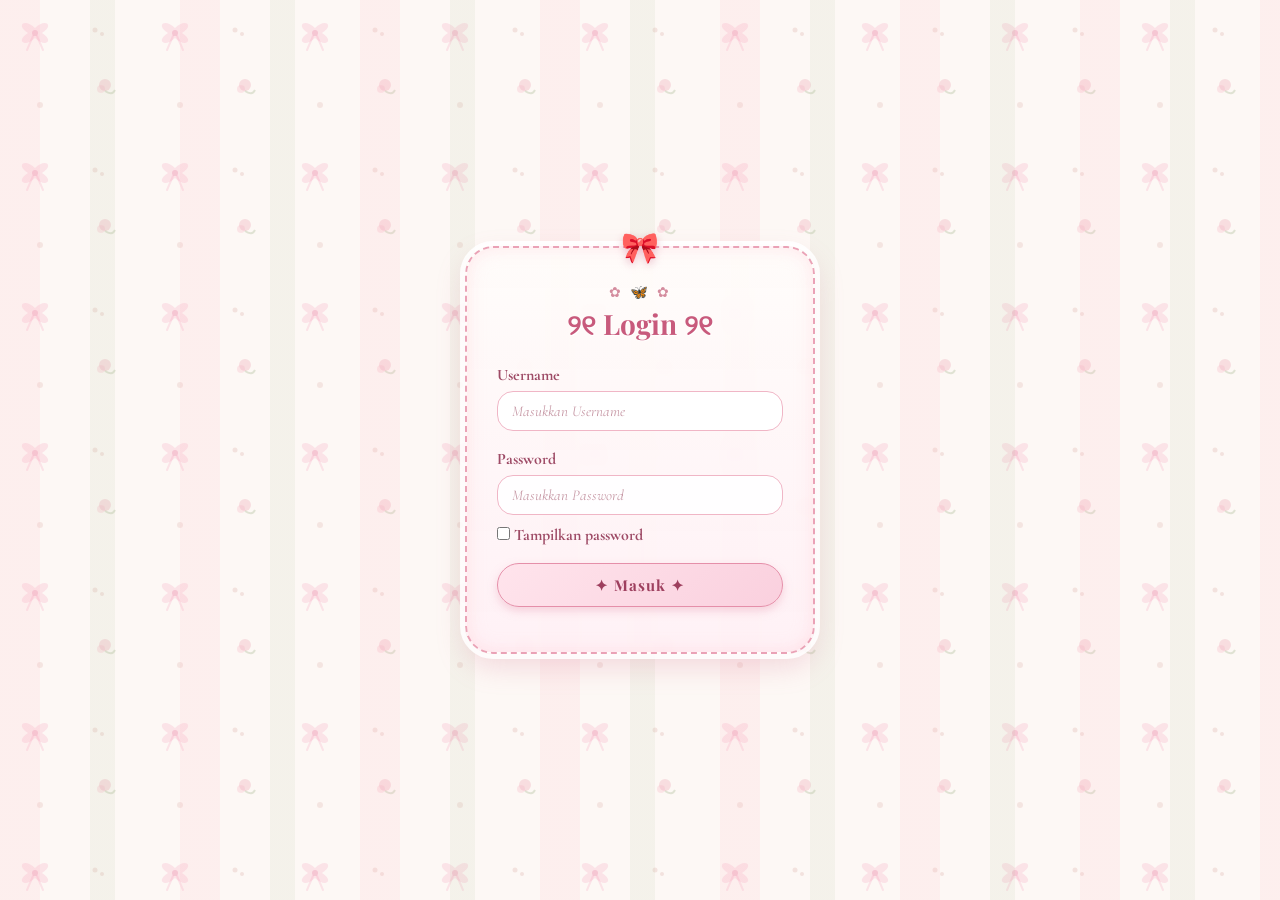
<file: ai eni.html>
<!DOCTYPE html>
<html lang="id">
<head>
  <meta charset="UTF-8">
  <meta name="viewport" content="width=device-width, initial-scale=1.0">
  <title>୨୧ Coquette Login & Dasbor ୨୧</title>
  <link href="https://fonts.googleapis.com/css2?family=Cormorant+Garamond:ital,wght@0,600;0,700;1,600&family=Playfair+Display:ital,wght@0,500;0,700;1,500&display=swap" rel="stylesheet">
  <style>
    * {
      box-sizing: border-box;
      font-family: 'Cormorant Garamond', 'Georgia', serif;
    }

    body {
      margin: 0;
      min-height: 100vh;
      display: flex;
      justify-content: center;
      align-items: center;
      color: #7A4958;
      /* Latar belakang krem hangat & motif pita transparan + renda + bunga mawar mini */
      background-color: #FDF8F5;
      background-image: 
        repeating-linear-gradient(
          90deg,
          rgba(255, 182, 193, 0.14) 0px,
          rgba(255, 182, 193, 0.14) 40px,
          transparent 40px,
          transparent 90px,
          rgba(181, 196, 159, 0.12) 90px,
          rgba(181, 196, 159, 0.12) 115px,
          transparent 115px,
          transparent 180px
        ),
        url("data:image/svg+xml,%3Csvg width='140' height='140' viewBox='0 0 140 140' xmlns='http://www.w3.org/2000/svg'%3E%3Cg fill='none' fill-rule='evenodd'%3E%3Cpath d='M35 28 C25 18, 15 25, 28 33 C15 41, 25 48, 35 38 C45 48, 55 41, 42 33 C55 25, 45 18, 35 28 Z' fill='%23F497B6' fill-opacity='0.22'/%3E%3Cpath d='M33 36 L27 50 M37 36 L43 50' stroke='%23F497B6' stroke-width='2' stroke-linecap='round' stroke-opacity='0.22'/%3E%3Ccircle cx='35' cy='33' r='3' fill='%23E57A9E' fill-opacity='0.28'/%3E%3Ccircle cx='105' cy='85' r='6' fill='%23E88D9E' fill-opacity='0.25'/%3E%3Ccircle cx='101' cy='89' r='4' fill='%23F5B7C5' fill-opacity='0.3'/%3E%3Cpath d='M105 91 Q112 96 115 90' stroke='%239CB086' stroke-width='2' stroke-opacity='0.3'/%3E%3Ccircle cx='95' cy='30' r='2.5' fill='%23E6C7C2' fill-opacity='0.45'/%3E%3Ccircle cx='102' cy='34' r='2' fill='%23E6C7C2' fill-opacity='0.45'/%3E%3Ccircle cx='40' cy='105' r='3' fill='%23E6C7C2' fill-opacity='0.4'/%3E%3C/g%3E%3C/svg%3E");
      background-attachment: fixed;
    }

    /* Animasi goyang manis */
    @keyframes coquetteWiggle {
      0%   { transform: rotate(0deg) scale(1); }
      25%  { transform: rotate(-1.5deg) scale(1.015); }
      50%  { transform: rotate(1.5deg) scale(1.015); }
      75%  { transform: rotate(-1deg) scale(1.015); }
      100% { transform: rotate(0deg) scale(1.015); }
    }

    /* --- STYLE LOGIN COQUETTE --- */
    .login-box {
      position: relative;
      background: linear-gradient(180deg, rgba(255, 252, 250, 0.95) 0%, rgba(255, 240, 245, 0.93) 100%);
      backdrop-filter: blur(4px);
      padding: 36px 30px 30px;
      border-radius: 28px;
      border: 2px dashed #EAA2B6;
      outline: 5px solid rgba(255, 255, 255, 0.85);
      box-shadow: 
        0 12px 28px rgba(216, 130, 155, 0.28),
        inset 0 0 18px rgba(255, 192, 203, 0.35);
      width: 90%;
      max-width: 350px;
      transition: all 0.3s ease;
    }

    /* Pita dekoratif di atas kotak login */
    .login-box::before {
      content: "🎀";
      position: absolute;
      top: -18px;
      left: 50%;
      transform: translateX(-50%);
      font-size: 1.9rem;
      filter: drop-shadow(0 3px 4px rgba(200, 90, 124, 0.35));
    }

    /* Efek kotak login bergoyang saat kursor diarahkan ke tombol Masuk */
    .login-box:has(.btn-login:hover) {
      animation: coquetteWiggle 0.55s ease-in-out infinite;
      border-color: #D86C8C;
    }

    .ornament-top {
      text-align: center;
      font-size: 0.9rem;
      color: #D48C9E;
      letter-spacing: 3px;
      margin-bottom: 4px;
    }

    .login-box h2 {
      font-family: 'Playfair Display', serif;
      margin-top: 0;
      margin-bottom: 22px;
      text-align: center;
      color: #C85A7C;
      font-size: 1.75em;
      text-shadow: 1px 1px 0px #FFF;
    }

    .form-group {
      margin-bottom: 18px;
    }

    .form-group label {
      display: block;
      margin-bottom: 6px;
      font-size: 16px;
      font-weight: 700;
      color: #9E4B66;
    }

    .form-group input[type="text"],
    .form-group input[type="password"] {
      width: 100%;
      padding: 10px 14px;
      background-color: rgba(255, 255, 255, 0.9);
      border: 1.5px solid #F0B6C6;
      border-radius: 16px;
      font-size: 15px;
      color: #7A4958;
      outline: none;
      transition: border-color 0.25s, box-shadow 0.25s;
    }

    .form-group input[type="text"]:focus,
    .form-group input[type="password"]:focus {
      border-color: #D86C8C;
      box-shadow: 0 0 8px rgba(234, 162, 182, 0.5);
    }

    .form-group input::placeholder {
      color: #C799A6;
      font-style: italic;
    }

    .show-pass {
      display: flex;
      align-items: center;
      gap: 6px;
      margin-top: 10px;
      font-size: 14px;
      color: #9E5E72;
      cursor: pointer;
    }

    .show-pass input {
      accent-color: #D86C8C;
      width: auto;
      margin: 0;
      cursor: pointer;
    }

    .btn-login {
      width: 100%;
      padding: 11px;
      font-family: 'Playfair Display', serif;
      background: linear-gradient(135deg, #FFE4EC 0%, #FAD0DE 100%);
      color: #9E3F5E;
      border: 1.5px solid #E58FA9;
      border-radius: 50px;
      font-size: 15px;
      font-weight: 700;
      letter-spacing: 1px;
      box-shadow: 0 4px 10px rgba(229, 143, 169, 0.35);
      cursor: pointer;
      transition: all 0.25s ease;
    }

    .btn-login:hover {
      background: linear-gradient(135deg, #F6A5C0 0%, #E882A3 100%);
      color: #FFFFFF;
      border-color: #D46387;
      box-shadow: 0 6px 14px rgba(212, 99, 135, 0.45);
    }

    #pesan {
      margin-top: 14px;
      text-align: center;
      font-size: 15px;
      font-weight: bold;
    }

    /* --- STYLE DASBOR COQUETTE --- */
    .dashboard-container {
      display: none; /* Disembunyikan sebelum login */
      width: 100%;
      min-height: 100vh;
      flex-direction: column;
    }

    .navbar {
      background: linear-gradient(90deg, rgba(255, 240, 245, 0.95) 0%, rgba(253, 226, 235, 0.95) 100%);
      backdrop-filter: blur(5px);
      border-bottom: 2px dashed #EAA2B6;
      box-shadow: 0 4px 15px rgba(216, 130, 155, 0.2);
      padding: 16px 28px;
      display: flex;
      justify-content: space-between;
      align-items: center;
    }

    .navbar h3 {
      font-family: 'Playfair Display', serif;
      margin: 0;
      font-size: 20px;
      color: #C85A7C;
      letter-spacing: 1px;
    }

    .btn-logout {
      font-family: 'Playfair Display', serif;
      background: linear-gradient(135deg, #FAD0DE 0%, #F4A8C0 100%);
      color: #8C324E;
      border: 1.5px solid #E07A9B;
      padding: 8px 18px;
      border-radius: 50px;
      cursor: pointer;
      font-size: 14px;
      font-weight: 600;
      box-shadow: 0 3px 8px rgba(216, 108, 140, 0.25);
      transition: all 0.25s ease;
    }

    .btn-logout:hover {
      background: linear-gradient(135deg, #E882A3 0%, #D86C8C 100%);
      color: #fff;
      transform: scale(1.04);
    }

    .dashboard-content {
      padding: 32px 24px;
      max-width: 920px;
      width: 100%;
      margin: 0 auto;
    }

    .welcome-card {
      position: relative;
      background: linear-gradient(180deg, rgba(255, 252, 250, 0.95) 0%, rgba(255, 240, 245, 0.92) 100%);
      padding: 26px 24px;
      border-radius: 24px;
      border: 2px dashed #EAA2B6;
      outline: 4px solid rgba(255, 255, 255, 0.85);
      box-shadow: 0 8px 20px rgba(216, 130, 155, 0.22);
      margin-bottom: 28px;
      text-align: center;
    }

    .welcome-card h2 {
      font-family: 'Playfair Display', serif;
      margin: 0 0 8px 0;
      color: #C85A7C;
      font-size: 1.7em;
    }

    .welcome-card p {
      margin: 0;
      font-size: 1.1em;
      color: #875866;
    }

    .stats-grid {
      display: grid;
      grid-template-columns: repeat(auto-fit, minmax(220px, 1fr));
      gap: 22px;
    }

    .stat-card {
      position: relative;
      background: linear-gradient(180deg, rgba(255, 252, 250, 0.95) 0%, rgba(255, 242, 246, 0.92) 100%);
      padding: 24px 20px;
      border-radius: 22px;
      border: 2px dashed #EAA2B6;
      outline: 4px solid rgba(255, 255, 255, 0.85);
      box-shadow: 0 8px 18px rgba(216, 130, 155, 0.2);
      text-align: center;
      transition: transform 0.3s ease;
    }

    .stat-card:hover {
      animation: coquetteWiggle 0.55s ease-in-out;
    }

    .stat-card::before {
      content: "୨୧";
      display: block;
      color: #E08BA5;
      font-size: 1.1em;
      margin-bottom: 6px;
    }

    .stat-card h4 {
      font-family: 'Playfair Display', serif;
      margin: 0 0 8px 0;
      color: #9E5E72;
      font-size: 15px;
      letter-spacing: 0.5px;
    }

    .stat-card p {
      font-family: 'Playfair Display', serif;
      margin: 0;
      font-size: 24px;
      font-weight: 700;
      color: #B84D6F;
    }
  </style>
</head>
<body>

  <!-- HALAMAN LOGIN -->
  <div class="login-box" id="loginSection">
    <div class="ornament-top">✿ 🦋 ✿</div>
    <h2>୨୧ Login ୨୧</h2>
    <form id="loginForm">
      <div class="form-group">
        <label for="username">Username</label>
        <input type="text" id="username" placeholder="Masukkan Username" required>
      </div>
      <div class="form-group">
        <label for="password">Password</label>
        <input type="password" id="password" placeholder="Masukkan Password" required>
        <label class="show-pass">
          <input type="checkbox" id="togglePassword"> Tampilkan password
        </label>
      </div>
      <button type="submit" class="btn-login">✦ Masuk ✦</button>
      <p id="pesan"></p>
    </form>
  </div>

  <!-- HALAMAN DASBOR -->
  <div class="dashboard-container" id="dashboardSection">
    <nav class="navbar">
      <h3>🎀 Dasbor Aplikasi</h3>
      <button class="btn-logout" id="logoutBtn">✦ Keluar ✦</button>
    </nav>

    <main class="dashboard-content">
      <div class="welcome-card">
        <h2>Selamat datang, <span id="userDisplay">Aini</span>! 🌷</h2>
        <p>Anda berhasil masuk ke halaman utama dasbor yang manis ini.</p>
      </div>

      <div class="stats-grid">
        <div class="stat-card">
          <h4>Total Pengguna</h4>
          <p>128</p>
        </div>
        <div class="stat-card">
          <h4>Pesanan Hari Ini</h4>
          <p>24</p>
        </div>
        <div class="stat-card">
          <h4>Pendapatan</h4>
          <p>Rp 200.000.000</p>
        </div>
      </div>
    </main>
  </div>

  <script>
    const loginSection = document.getElementById("loginSection");
    const dashboardSection = document.getElementById("dashboardSection");
    const loginForm = document.getElementById("loginForm");
    const passwordInput = document.getElementById("password");
    const togglePassword = document.getElementById("togglePassword");
    const pesan = document.getElementById("pesan");
    const userDisplay = document.getElementById("userDisplay");
    const logoutBtn = document.getElementById("logoutBtn");

    // Fungsi untuk menampilkan dasbor
    function tampilkanDasbor(username) {
      loginSection.style.display = "none";
      dashboardSection.style.display = "flex";
      userDisplay.textContent = username;
    }

    // Fungsi untuk kembali ke login
    function tampilkanLogin() {
      dashboardSection.style.display = "none";
      loginSection.style.display = "block";
      loginForm.reset();
      pesan.textContent = "";
    }

    // Cek apakah user sudah login sebelumnya saat halaman dibuka/di-refresh
    const savedUser = localStorage.getItem("loggedInUser");
    if (savedUser) {
      tampilkanDasbor(savedUser);
    }

    // Toggle tampilkan/sembunyikan password
    togglePassword.addEventListener("change", function () {
      passwordInput.type = this.checked ? "text" : "password";
    });

    // Proses Login
    loginForm.addEventListener("submit", function (e) {
      e.preventDefault();

      const username = document.getElementById("username").value.trim();
      const password = passwordInput.value;

      if (username === "aini" && password === "imutkyut") {
        localStorage.setItem("loggedInUser", username);
        tampilkanDasbor(username);
      } else {
        pesan.style.color = "#C93B62";
        pesan.textContent = "🥀 Username atau password salah!";
      }
    });

    // Proses Logout
    logoutBtn.addEventListener("click", function () {
      localStorage.removeItem("loggedInUser");
      tampilkanLogin();
    });
  </script>

</body>
</html>
</file>
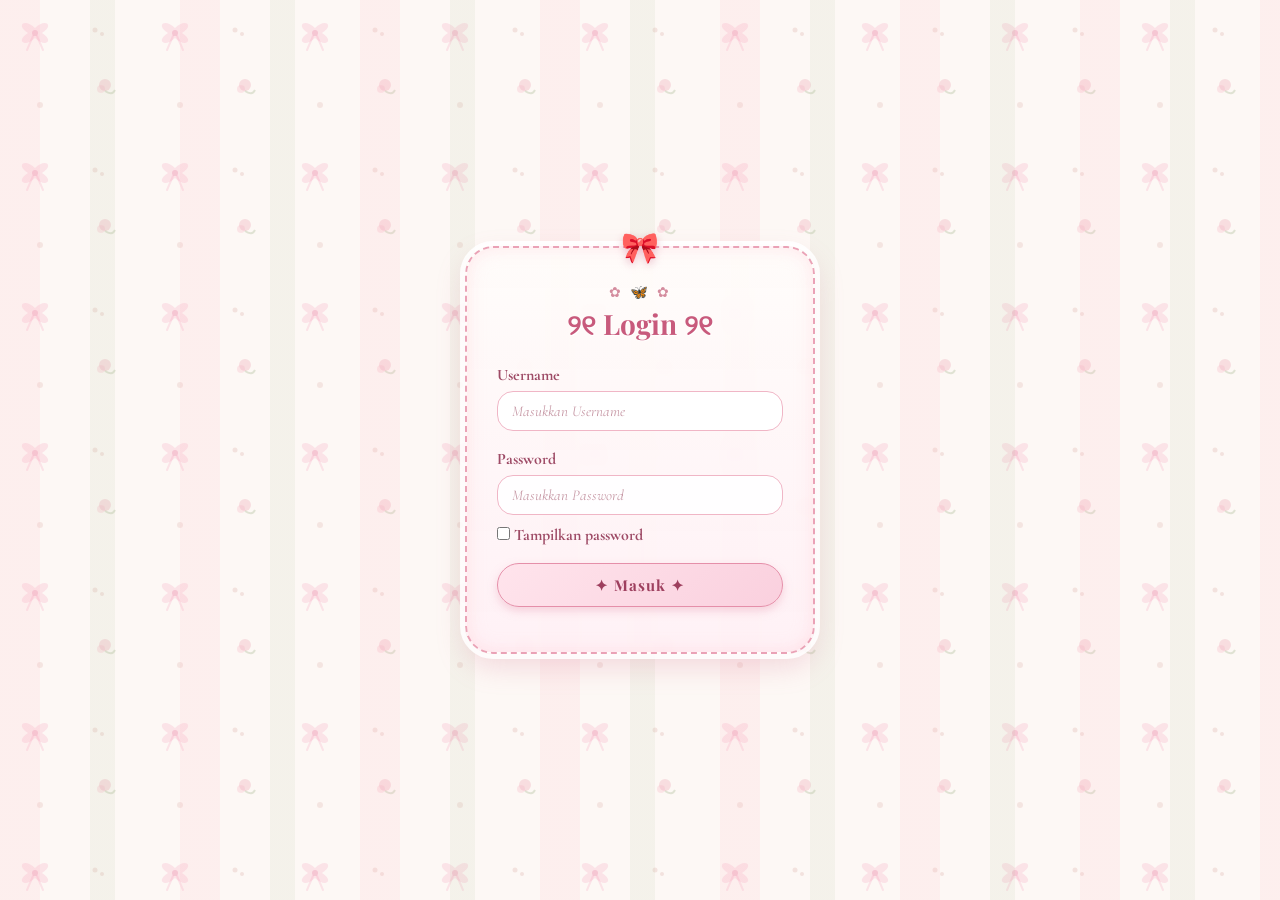
<file: fauza.html>
<!DOCTYPE html>
<html lang="id">
<head>
  <meta charset="UTF-8">
  <meta name="viewport" content="width=device-width, initial-scale=1.0">
  <title>୨୧ Coquette Login & Dasbor ୨୧</title>
  <link href="https://fonts.googleapis.com/css2?family=Cormorant+Garamond:ital,wght@0,600;0,700;1,600&family=Playfair+Display:ital,wght@0,500;0,700;1,500&display=swap" rel="stylesheet">
  <style>
    * {
      box-sizing: border-box;
      font-family: 'Cormorant Garamond', 'Georgia', serif;
    }

    body {
      margin: 0;
      min-height: 100vh;
      display: flex;
      justify-content: center;
      align-items: center;
      color: #7A4958;
      /* Latar belakang krem hangat & motif pita transparan + renda + bunga mawar mini */
      background-color: #FDF8F5;
      background-image: 
        repeating-linear-gradient(
          90deg,
          rgba(255, 182, 193, 0.14) 0px,
          rgba(255, 182, 193, 0.14) 40px,
          transparent 40px,
          transparent 90px,
          rgba(181, 196, 159, 0.12) 90px,
          rgba(181, 196, 159, 0.12) 115px,
          transparent 115px,
          transparent 180px
        ),
        url("data:image/svg+xml,%3Csvg width='140' height='140' viewBox='0 0 140 140' xmlns='http://www.w3.org/2000/svg'%3E%3Cg fill='none' fill-rule='evenodd'%3E%3Cpath d='M35 28 C25 18, 15 25, 28 33 C15 41, 25 48, 35 38 C45 48, 55 41, 42 33 C55 25, 45 18, 35 28 Z' fill='%23F497B6' fill-opacity='0.22'/%3E%3Cpath d='M33 36 L27 50 M37 36 L43 50' stroke='%23F497B6' stroke-width='2' stroke-linecap='round' stroke-opacity='0.22'/%3E%3Ccircle cx='35' cy='33' r='3' fill='%23E57A9E' fill-opacity='0.28'/%3E%3Ccircle cx='105' cy='85' r='6' fill='%23E88D9E' fill-opacity='0.25'/%3E%3Ccircle cx='101' cy='89' r='4' fill='%23F5B7C5' fill-opacity='0.3'/%3E%3Cpath d='M105 91 Q112 96 115 90' stroke='%239CB086' stroke-width='2' stroke-opacity='0.3'/%3E%3Ccircle cx='95' cy='30' r='2.5' fill='%23E6C7C2' fill-opacity='0.45'/%3E%3Ccircle cx='102' cy='34' r='2' fill='%23E6C7C2' fill-opacity='0.45'/%3E%3Ccircle cx='40' cy='105' r='3' fill='%23E6C7C2' fill-opacity='0.4'/%3E%3C/g%3E%3C/svg%3E");
      background-attachment: fixed;
    }

    /* Animasi goyang manis */
    @keyframes coquetteWiggle {
      0%   { transform: rotate(0deg) scale(1); }
      25%  { transform: rotate(-1.5deg) scale(1.015); }
      50%  { transform: rotate(1.5deg) scale(1.015); }
      75%  { transform: rotate(-1deg) scale(1.015); }
      100% { transform: rotate(0deg) scale(1.015); }
    }

    /* --- STYLE LOGIN COQUETTE --- */
    .login-box {
      position: relative;
      background: linear-gradient(180deg, rgba(255, 252, 250, 0.95) 0%, rgba(255, 240, 245, 0.93) 100%);
      backdrop-filter: blur(4px);
      padding: 36px 30px 30px;
      border-radius: 28px;
      border: 2px dashed #EAA2B6;
      outline: 5px solid rgba(255, 255, 255, 0.85);
      box-shadow: 
        0 12px 28px rgba(216, 130, 155, 0.28),
        inset 0 0 18px rgba(255, 192, 203, 0.35);
      width: 90%;
      max-width: 350px;
      transition: all 0.3s ease;
    }

    /* Pita dekoratif di atas kotak login */
    .login-box::before {
      content: "🎀";
      position: absolute;
      top: -18px;
      left: 50%;
      transform: translateX(-50%);
      font-size: 1.9rem;
      filter: drop-shadow(0 3px 4px rgba(200, 90, 124, 0.35));
    }

    /* Efek kotak login bergoyang saat kursor diarahkan ke tombol Masuk */
    .login-box:has(.btn-login:hover) {
      animation: coquetteWiggle 0.55s ease-in-out infinite;
      border-color: #D86C8C;
    }

    .ornament-top {
      text-align: center;
      font-size: 0.9rem;
      color: #D48C9E;
      letter-spacing: 3px;
      margin-bottom: 4px;
    }

    .login-box h2 {
      font-family: 'Playfair Display', serif;
      margin-top: 0;
      margin-bottom: 22px;
      text-align: center;
      color: #C85A7C;
      font-size: 1.75em;
      text-shadow: 1px 1px 0px #FFF;
    }

    .form-group {
      margin-bottom: 18px;
    }

    .form-group label {
      display: block;
      margin-bottom: 6px;
      font-size: 16px;
      font-weight: 700;
      color: #9E4B66;
    }

    .form-group input[type="text"],
    .form-group input[type="password"] {
      width: 100%;
      padding: 10px 14px;
      background-color: rgba(255, 255, 255, 0.9);
      border: 1.5px solid #F0B6C6;
      border-radius: 16px;
      font-size: 15px;
      color: #7A4958;
      outline: none;
      transition: border-color 0.25s, box-shadow 0.25s;
    }

    .form-group input[type="text"]:focus,
    .form-group input[type="password"]:focus {
      border-color: #D86C8C;
      box-shadow: 0 0 8px rgba(234, 162, 182, 0.5);
    }

    .form-group input::placeholder {
      color: #C799A6;
      font-style: italic;
    }

    .show-pass {
      display: flex;
      align-items: center;
      gap: 6px;
      margin-top: 10px;
      font-size: 14px;
      color: #9E5E72;
      cursor: pointer;
    }

    .show-pass input {
      accent-color: #D86C8C;
      width: auto;
      margin: 0;
      cursor: pointer;
    }

    .btn-login {
      width: 100%;
      padding: 11px;
      font-family: 'Playfair Display', serif;
      background: linear-gradient(135deg, #FFE4EC 0%, #FAD0DE 100%);
      color: #9E3F5E;
      border: 1.5px solid #E58FA9;
      border-radius: 50px;
      font-size: 15px;
      font-weight: 700;
      letter-spacing: 1px;
      box-shadow: 0 4px 10px rgba(229, 143, 169, 0.35);
      cursor: pointer;
      transition: all 0.25s ease;
    }

    .btn-login:hover {
      background: linear-gradient(135deg, #F6A5C0 0%, #E882A3 100%);
      color: #FFFFFF;
      border-color: #D46387;
      box-shadow: 0 6px 14px rgba(212, 99, 135, 0.45);
    }

    #pesan {
      margin-top: 14px;
      text-align: center;
      font-size: 15px;
      font-weight: bold;
    }

    /* --- STYLE DASBOR COQUETTE --- */
    .dashboard-container {
      display: none; /* Disembunyikan sebelum login */
      width: 100%;
      min-height: 100vh;
      flex-direction: column;
    }

    .navbar {
      background: linear-gradient(90deg, rgba(255, 240, 245, 0.95) 0%, rgba(253, 226, 235, 0.95) 100%);
      backdrop-filter: blur(5px);
      border-bottom: 2px dashed #EAA2B6;
      box-shadow: 0 4px 15px rgba(216, 130, 155, 0.2);
      padding: 16px 28px;
      display: flex;
      justify-content: space-between;
      align-items: center;
    }

    .navbar h3 {
      font-family: 'Playfair Display', serif;
      margin: 0;
      font-size: 20px;
      color: #C85A7C;
      letter-spacing: 1px;
    }

    .btn-logout {
      font-family: 'Playfair Display', serif;
      background: linear-gradient(135deg, #FAD0DE 0%, #F4A8C0 100%);
      color: #8C324E;
      border: 1.5px solid #E07A9B;
      padding: 8px 18px;
      border-radius: 50px;
      cursor: pointer;
      font-size: 14px;
      font-weight: 600;
      box-shadow: 0 3px 8px rgba(216, 108, 140, 0.25);
      transition: all 0.25s ease;
    }

    .btn-logout:hover {
      background: linear-gradient(135deg, #E882A3 0%, #D86C8C 100%);
      color: #fff;
      transform: scale(1.04);
    }

    .dashboard-content {
      padding: 32px 24px;
      max-width: 920px;
      width: 100%;
      margin: 0 auto;
    }

    .welcome-card {
      position: relative;
      background: linear-gradient(180deg, rgba(255, 252, 250, 0.95) 0%, rgba(255, 240, 245, 0.92) 100%);
      padding: 26px 24px;
      border-radius: 24px;
      border: 2px dashed #EAA2B6;
      outline: 4px solid rgba(255, 255, 255, 0.85);
      box-shadow: 0 8px 20px rgba(216, 130, 155, 0.22);
      margin-bottom: 28px;
      text-align: center;
    }

    .welcome-card h2 {
      font-family: 'Playfair Display', serif;
      margin: 0 0 8px 0;
      color: #C85A7C;
      font-size: 1.7em;
    }

    .welcome-card p {
      margin: 0;
      font-size: 1.1em;
      color: #875866;
    }

    .stats-grid {
      display: grid;
      grid-template-columns: repeat(auto-fit, minmax(220px, 1fr));
      gap: 22px;
    }

    .stat-card {
      position: relative;
      background: linear-gradient(180deg, rgba(255, 252, 250, 0.95) 0%, rgba(255, 242, 246, 0.92) 100%);
      padding: 24px 20px;
      border-radius: 22px;
      border: 2px dashed #EAA2B6;
      outline: 4px solid rgba(255, 255, 255, 0.85);
      box-shadow: 0 8px 18px rgba(216, 130, 155, 0.2);
      text-align: center;
      transition: transform 0.3s ease;
    }

    .stat-card:hover {
      animation: coquetteWiggle 0.55s ease-in-out;
    }

    .stat-card::before {
      content: "୨୧";
      display: block;
      color: #E08BA5;
      font-size: 1.1em;
      margin-bottom: 6px;
    }

    .stat-card h4 {
      font-family: 'Playfair Display', serif;
      margin: 0 0 8px 0;
      color: #9E5E72;
      font-size: 15px;
      letter-spacing: 0.5px;
    }

    .stat-card p {
      font-family: 'Playfair Display', serif;
      margin: 0;
      font-size: 24px;
      font-weight: 700;
      color: #B84D6F;
    }
  </style>
</head>
<body>

  <!-- HALAMAN LOGIN -->
  <div class="login-box" id="loginSection">
    <div class="ornament-top">✿ 🦋 ✿</div>
    <h2>୨୧ Login ୨୧</h2>
    <form id="loginForm">
      <div class="form-group">
        <label for="username">Username</label>
        <input type="text" id="username" placeholder="Masukkan Username" required>
      </div>
      <div class="form-group">
        <label for="password">Password</label>
        <input type="password" id="password" placeholder="Masukkan Password" required>
        <label class="show-pass">
          <input type="checkbox" id="togglePassword"> Tampilkan password
        </label>
      </div>
      <button type="submit" class="btn-login">✦ Masuk ✦</button>
      <p id="pesan"></p>
    </form>
  </div>

  <!-- HALAMAN DASBOR -->
  <div class="dashboard-container" id="dashboardSection">
    <nav class="navbar">
      <h3>🎀 Dasbor Aplikasi</h3>
      <button class="btn-logout" id="logoutBtn">✦ Keluar ✦</button>
    </nav>

    <main class="dashboard-content">
      <div class="welcome-card">
        <h2>Selamat datang, <span id="userDisplay">Fauza</span>! 🌷</h2>
        <p>Anda berhasil masuk ke halaman utama dasbor yang manis ini.</p>
      </div>

      <div class="stats-grid">
        <div class="stat-card">
          <h4>Total Pengguna</h4>
          <p>128</p>
        </div>
        <div class="stat-card">
          <h4>Pesanan Hari Ini</h4>
          <p>24</p>
        </div>
        <div class="stat-card">
          <h4>Pendapatan</h4>
          <p>Rp 200.000.000</p>
        </div>
      </div>
    </main>
  </div>

  <script>
    const loginSection = document.getElementById("loginSection");
    const dashboardSection = document.getElementById("dashboardSection");
    const loginForm = document.getElementById("loginForm");
    const passwordInput = document.getElementById("password");
    const togglePassword = document.getElementById("togglePassword");
    const pesan = document.getElementById("pesan");
    const userDisplay = document.getElementById("userDisplay");
    const logoutBtn = document.getElementById("logoutBtn");

    // Fungsi untuk menampilkan dasbor
    function tampilkanDasbor(username) {
      loginSection.style.display = "none";
      dashboardSection.style.display = "flex";
      userDisplay.textContent = username;
    }

    // Fungsi untuk kembali ke login
    function tampilkanLogin() {
      dashboardSection.style.display = "none";
      loginSection.style.display = "block";
      loginForm.reset();
      pesan.textContent = "";
    }

    // Cek apakah user sudah login sebelumnya saat halaman dibuka/di-refresh
    const savedUser = localStorage.getItem("loggedInUser");
    if (savedUser) {
      tampilkanDasbor(savedUser);
    }

    // Toggle tampilkan/sembunyikan password
    togglePassword.addEventListener("change", function () {
      passwordInput.type = this.checked ? "text" : "password";
    });

    // Proses Login
    loginForm.addEventListener("submit", function (e) {
      e.preventDefault();

      const username = document.getElementById("username").value.trim();
      const password = passwordInput.value;

      if (username === "fauza" && password === "imutkyut") {
        localStorage.setItem("loggedInUser", username);
        tampilkanDasbor(username);
      } else {
        pesan.style.color = "#C93B62";
        pesan.textContent = "🥀 Username atau password salah!";
      }
    });

    // Proses Logout
    logoutBtn.addEventListener("click", function () {
      localStorage.removeItem("loggedInUser");
      tampilkanLogin();
    });
  </script>

</body>
</html>
</file>
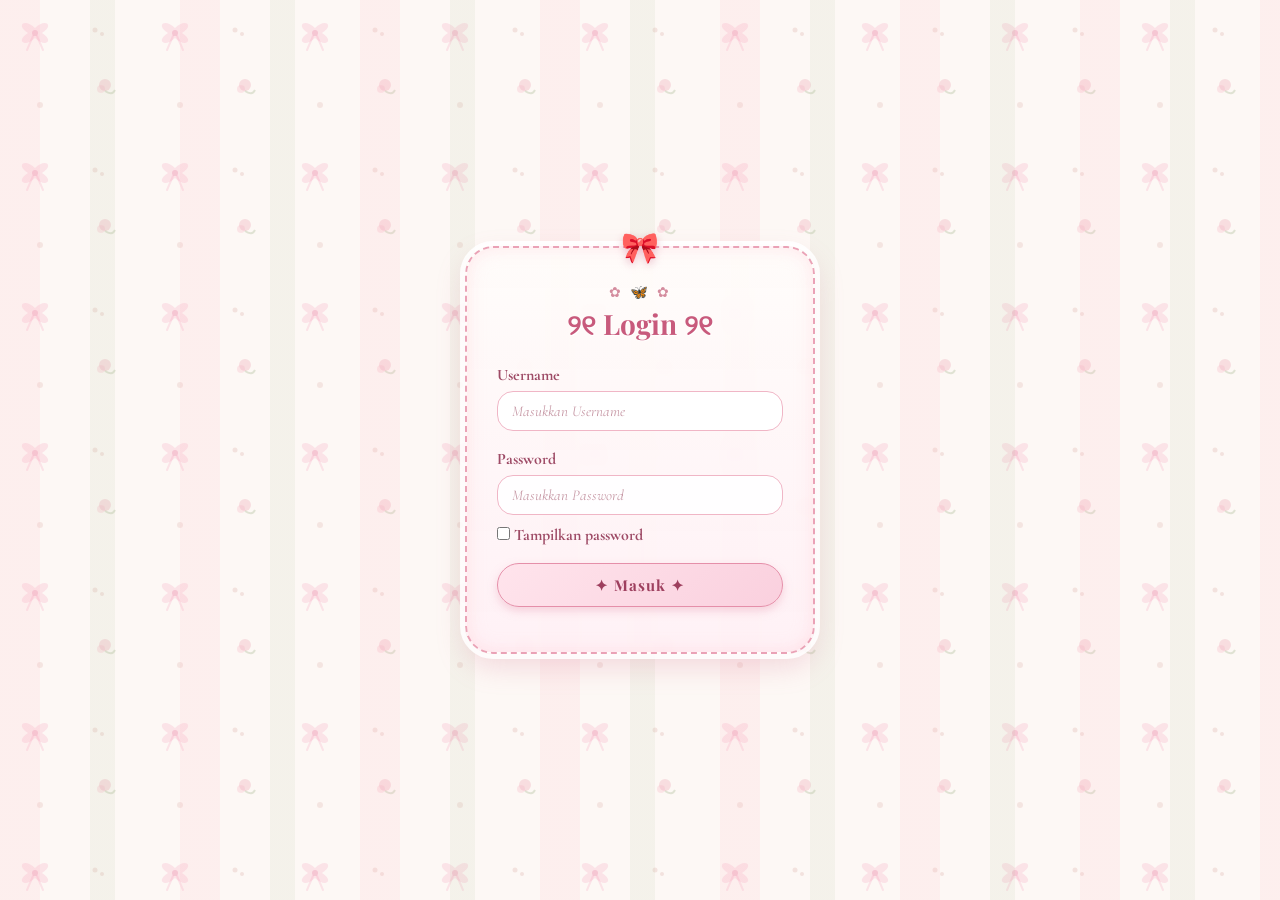
<file: gleytia.html>
<!DOCTYPE html>
<html lang="id">
<head>
  <meta charset="UTF-8">
  <meta name="viewport" content="width=device-width, initial-scale=1.0">
  <title>୨୧ Coquette Login & Dasbor ୨୧</title>
  <link href="https://fonts.googleapis.com/css2?family=Cormorant+Garamond:ital,wght@0,600;0,700;1,600&family=Playfair+Display:ital,wght@0,500;0,700;1,500&display=swap" rel="stylesheet">
  <style>
    * {
      box-sizing: border-box;
      font-family: 'Cormorant Garamond', 'Georgia', serif;
    }

    body {
      margin: 0;
      min-height: 100vh;
      display: flex;
      justify-content: center;
      align-items: center;
      color: #7A4958;
      /* Latar belakang krem hangat & motif pita transparan + renda + bunga mawar mini */
      background-color: #FDF8F5;
      background-image: 
        repeating-linear-gradient(
          90deg,
          rgba(255, 182, 193, 0.14) 0px,
          rgba(255, 182, 193, 0.14) 40px,
          transparent 40px,
          transparent 90px,
          rgba(181, 196, 159, 0.12) 90px,
          rgba(181, 196, 159, 0.12) 115px,
          transparent 115px,
          transparent 180px
        ),
        url("data:image/svg+xml,%3Csvg width='140' height='140' viewBox='0 0 140 140' xmlns='http://www.w3.org/2000/svg'%3E%3Cg fill='none' fill-rule='evenodd'%3E%3Cpath d='M35 28 C25 18, 15 25, 28 33 C15 41, 25 48, 35 38 C45 48, 55 41, 42 33 C55 25, 45 18, 35 28 Z' fill='%23F497B6' fill-opacity='0.22'/%3E%3Cpath d='M33 36 L27 50 M37 36 L43 50' stroke='%23F497B6' stroke-width='2' stroke-linecap='round' stroke-opacity='0.22'/%3E%3Ccircle cx='35' cy='33' r='3' fill='%23E57A9E' fill-opacity='0.28'/%3E%3Ccircle cx='105' cy='85' r='6' fill='%23E88D9E' fill-opacity='0.25'/%3E%3Ccircle cx='101' cy='89' r='4' fill='%23F5B7C5' fill-opacity='0.3'/%3E%3Cpath d='M105 91 Q112 96 115 90' stroke='%239CB086' stroke-width='2' stroke-opacity='0.3'/%3E%3Ccircle cx='95' cy='30' r='2.5' fill='%23E6C7C2' fill-opacity='0.45'/%3E%3Ccircle cx='102' cy='34' r='2' fill='%23E6C7C2' fill-opacity='0.45'/%3E%3Ccircle cx='40' cy='105' r='3' fill='%23E6C7C2' fill-opacity='0.4'/%3E%3C/g%3E%3C/svg%3E");
      background-attachment: fixed;
    }

    /* Animasi goyang manis */
    @keyframes coquetteWiggle {
      0%   { transform: rotate(0deg) scale(1); }
      25%  { transform: rotate(-1.5deg) scale(1.015); }
      50%  { transform: rotate(1.5deg) scale(1.015); }
      75%  { transform: rotate(-1deg) scale(1.015); }
      100% { transform: rotate(0deg) scale(1.015); }
    }

    /* --- STYLE LOGIN COQUETTE --- */
    .login-box {
      position: relative;
      background: linear-gradient(180deg, rgba(255, 252, 250, 0.95) 0%, rgba(255, 240, 245, 0.93) 100%);
      backdrop-filter: blur(4px);
      padding: 36px 30px 30px;
      border-radius: 28px;
      border: 2px dashed #EAA2B6;
      outline: 5px solid rgba(255, 255, 255, 0.85);
      box-shadow: 
        0 12px 28px rgba(216, 130, 155, 0.28),
        inset 0 0 18px rgba(255, 192, 203, 0.35);
      width: 90%;
      max-width: 350px;
      transition: all 0.3s ease;
    }

    /* Pita dekoratif di atas kotak login */
    .login-box::before {
      content: "🎀";
      position: absolute;
      top: -18px;
      left: 50%;
      transform: translateX(-50%);
      font-size: 1.9rem;
      filter: drop-shadow(0 3px 4px rgba(200, 90, 124, 0.35));
    }

    /* Efek kotak login bergoyang saat kursor diarahkan ke tombol Masuk */
    .login-box:has(.btn-login:hover) {
      animation: coquetteWiggle 0.55s ease-in-out infinite;
      border-color: #D86C8C;
    }

    .ornament-top {
      text-align: center;
      font-size: 0.9rem;
      color: #D48C9E;
      letter-spacing: 3px;
      margin-bottom: 4px;
    }

    .login-box h2 {
      font-family: 'Playfair Display', serif;
      margin-top: 0;
      margin-bottom: 22px;
      text-align: center;
      color: #C85A7C;
      font-size: 1.75em;
      text-shadow: 1px 1px 0px #FFF;
    }

    .form-group {
      margin-bottom: 18px;
    }

    .form-group label {
      display: block;
      margin-bottom: 6px;
      font-size: 16px;
      font-weight: 700;
      color: #9E4B66;
    }

    .form-group input[type="text"],
    .form-group input[type="password"] {
      width: 100%;
      padding: 10px 14px;
      background-color: rgba(255, 255, 255, 0.9);
      border: 1.5px solid #F0B6C6;
      border-radius: 16px;
      font-size: 15px;
      color: #7A4958;
      outline: none;
      transition: border-color 0.25s, box-shadow 0.25s;
    }

    .form-group input[type="text"]:focus,
    .form-group input[type="password"]:focus {
      border-color: #D86C8C;
      box-shadow: 0 0 8px rgba(234, 162, 182, 0.5);
    }

    .form-group input::placeholder {
      color: #C799A6;
      font-style: italic;
    }

    .show-pass {
      display: flex;
      align-items: center;
      gap: 6px;
      margin-top: 10px;
      font-size: 14px;
      color: #9E5E72;
      cursor: pointer;
    }

    .show-pass input {
      accent-color: #D86C8C;
      width: auto;
      margin: 0;
      cursor: pointer;
    }

    .btn-login {
      width: 100%;
      padding: 11px;
      font-family: 'Playfair Display', serif;
      background: linear-gradient(135deg, #FFE4EC 0%, #FAD0DE 100%);
      color: #9E3F5E;
      border: 1.5px solid #E58FA9;
      border-radius: 50px;
      font-size: 15px;
      font-weight: 700;
      letter-spacing: 1px;
      box-shadow: 0 4px 10px rgba(229, 143, 169, 0.35);
      cursor: pointer;
      transition: all 0.25s ease;
    }

    .btn-login:hover {
      background: linear-gradient(135deg, #F6A5C0 0%, #E882A3 100%);
      color: #FFFFFF;
      border-color: #D46387;
      box-shadow: 0 6px 14px rgba(212, 99, 135, 0.45);
    }

    #pesan {
      margin-top: 14px;
      text-align: center;
      font-size: 15px;
      font-weight: bold;
    }

    /* --- STYLE DASBOR COQUETTE --- */
    .dashboard-container {
      display: none; /* Disembunyikan sebelum login */
      width: 100%;
      min-height: 100vh;
      flex-direction: column;
    }

    .navbar {
      background: linear-gradient(90deg, rgba(255, 240, 245, 0.95) 0%, rgba(253, 226, 235, 0.95) 100%);
      backdrop-filter: blur(5px);
      border-bottom: 2px dashed #EAA2B6;
      box-shadow: 0 4px 15px rgba(216, 130, 155, 0.2);
      padding: 16px 28px;
      display: flex;
      justify-content: space-between;
      align-items: center;
    }

    .navbar h3 {
      font-family: 'Playfair Display', serif;
      margin: 0;
      font-size: 20px;
      color: #C85A7C;
      letter-spacing: 1px;
    }

    .btn-logout {
      font-family: 'Playfair Display', serif;
      background: linear-gradient(135deg, #FAD0DE 0%, #F4A8C0 100%);
      color: #8C324E;
      border: 1.5px solid #E07A9B;
      padding: 8px 18px;
      border-radius: 50px;
      cursor: pointer;
      font-size: 14px;
      font-weight: 600;
      box-shadow: 0 3px 8px rgba(216, 108, 140, 0.25);
      transition: all 0.25s ease;
    }

    .btn-logout:hover {
      background: linear-gradient(135deg, #E882A3 0%, #D86C8C 100%);
      color: #fff;
      transform: scale(1.04);
    }

    .dashboard-content {
      padding: 32px 24px;
      max-width: 920px;
      width: 100%;
      margin: 0 auto;
    }

    .welcome-card {
      position: relative;
      background: linear-gradient(180deg, rgba(255, 252, 250, 0.95) 0%, rgba(255, 240, 245, 0.92) 100%);
      padding: 26px 24px;
      border-radius: 24px;
      border: 2px dashed #EAA2B6;
      outline: 4px solid rgba(255, 255, 255, 0.85);
      box-shadow: 0 8px 20px rgba(216, 130, 155, 0.22);
      margin-bottom: 28px;
      text-align: center;
    }

    .welcome-card h2 {
      font-family: 'Playfair Display', serif;
      margin: 0 0 8px 0;
      color: #C85A7C;
      font-size: 1.7em;
    }

    .welcome-card p {
      margin: 0;
      font-size: 1.1em;
      color: #875866;
    }

    .stats-grid {
      display: grid;
      grid-template-columns: repeat(auto-fit, minmax(220px, 1fr));
      gap: 22px;
    }

    .stat-card {
      position: relative;
      background: linear-gradient(180deg, rgba(255, 252, 250, 0.95) 0%, rgba(255, 242, 246, 0.92) 100%);
      padding: 24px 20px;
      border-radius: 22px;
      border: 2px dashed #EAA2B6;
      outline: 4px solid rgba(255, 255, 255, 0.85);
      box-shadow: 0 8px 18px rgba(216, 130, 155, 0.2);
      text-align: center;
      transition: transform 0.3s ease;
    }

    .stat-card:hover {
      animation: coquetteWiggle 0.55s ease-in-out;
    }

    .stat-card::before {
      content: "୨୧";
      display: block;
      color: #E08BA5;
      font-size: 1.1em;
      margin-bottom: 6px;
    }

    .stat-card h4 {
      font-family: 'Playfair Display', serif;
      margin: 0 0 8px 0;
      color: #9E5E72;
      font-size: 15px;
      letter-spacing: 0.5px;
    }

    .stat-card p {
      font-family: 'Playfair Display', serif;
      margin: 0;
      font-size: 24px;
      font-weight: 700;
      color: #B84D6F;
    }
  </style>
</head>
<body>

  <!-- HALAMAN LOGIN -->
  <div class="login-box" id="loginSection">
    <div class="ornament-top">✿ 🦋 ✿</div>
    <h2>୨୧ Login ୨୧</h2>
    <form id="loginForm">
      <div class="form-group">
        <label for="username">Username</label>
        <input type="text" id="username" placeholder="Masukkan Username" required>
      </div>
      <div class="form-group">
        <label for="password">Password</label>
        <input type="password" id="password" placeholder="Masukkan Password" required>
        <label class="show-pass">
          <input type="checkbox" id="togglePassword"> Tampilkan password
        </label>
      </div>
      <button type="submit" class="btn-login">✦ Masuk ✦</button>
      <p id="pesan"></p>
    </form>
  </div>

  <!-- HALAMAN DASBOR -->
  <div class="dashboard-container" id="dashboardSection">
    <nav class="navbar">
      <h3>🎀 Dasbor Aplikasi</h3>
      <button class="btn-logout" id="logoutBtn">✦ Keluar ✦</button>
    </nav>

    <main class="dashboard-content">
      <div class="welcome-card">
        <h2>Selamat datang, <span id="userDisplay">Gleytia</span>! 🌷</h2>
        <p>Anda berhasil masuk ke halaman utama dasbor yang manis ini.</p>
      </div>

      <div class="stats-grid">
        <div class="stat-card">
          <h4>Total Pengguna</h4>
          <p>128</p>
        </div>
        <div class="stat-card">
          <h4>Pesanan Hari Ini</h4>
          <p>24</p>
        </div>
        <div class="stat-card">
          <h4>Pendapatan</h4>
          <p>Rp 200.000.000</p>
        </div>
      </div>
    </main>
  </div>

  <script>
    const loginSection = document.getElementById("loginSection");
    const dashboardSection = document.getElementById("dashboardSection");
    const loginForm = document.getElementById("loginForm");
    const passwordInput = document.getElementById("password");
    const togglePassword = document.getElementById("togglePassword");
    const pesan = document.getElementById("pesan");
    const userDisplay = document.getElementById("userDisplay");
    const logoutBtn = document.getElementById("logoutBtn");

    // Fungsi untuk menampilkan dasbor
    function tampilkanDasbor(username) {
      loginSection.style.display = "none";
      dashboardSection.style.display = "flex";
      userDisplay.textContent = username;
    }

    // Fungsi untuk kembali ke login
    function tampilkanLogin() {
      dashboardSection.style.display = "none";
      loginSection.style.display = "block";
      loginForm.reset();
      pesan.textContent = "";
    }

    // Cek apakah user sudah login sebelumnya saat halaman dibuka/di-refresh
    const savedUser = localStorage.getItem("loggedInUser");
    if (savedUser) {
      tampilkanDasbor(savedUser);
    }

    // Toggle tampilkan/sembunyikan password
    togglePassword.addEventListener("change", function () {
      passwordInput.type = this.checked ? "text" : "password";
    });

    // Proses Login
    loginForm.addEventListener("submit", function (e) {
      e.preventDefault();

      const username = document.getElementById("username").value.trim();
      const password = passwordInput.value;

      if (username === "gleytia" && password === "imutkyut") {
        localStorage.setItem("loggedInUser", username);
        tampilkanDasbor(username);
      } else {
        pesan.style.color = "#C93B62";
        pesan.textContent = "🥀 Username atau password salah!";
      }
    });

    // Proses Logout
    logoutBtn.addEventListener("click", function () {
      localStorage.removeItem("loggedInUser");
      tampilkanLogin();
    });
  </script>

</body>
</html>
</file>
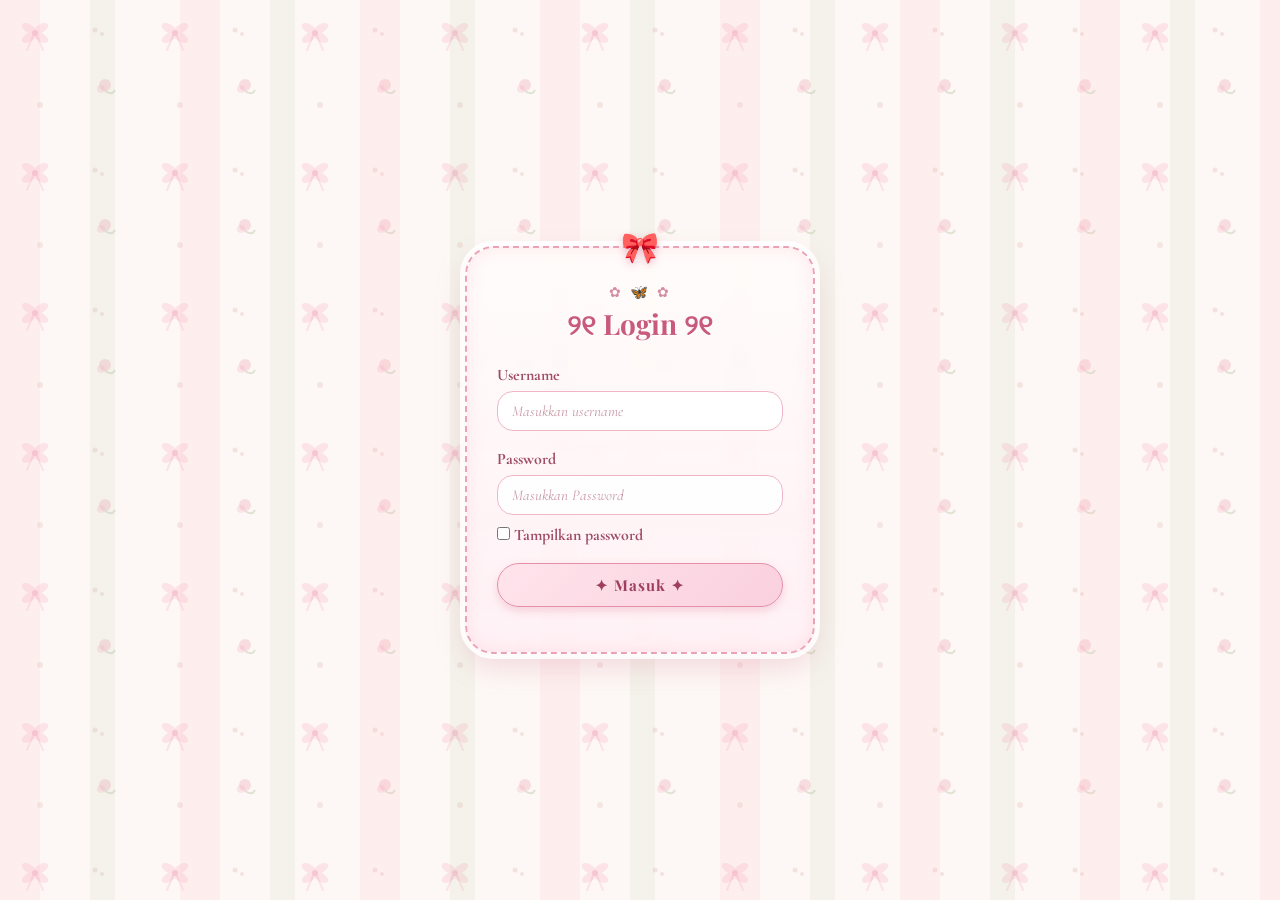
<file: lutfiyah.html>
<!DOCTYPE html>
<html lang="id">
<head>
  <meta charset="UTF-8">
  <meta name="viewport" content="width=device-width, initial-scale=1.0">
  <title>୨୧ Coquette Login & Dasbor ୨୧</title>
  <link href="https://fonts.googleapis.com/css2?family=Cormorant+Garamond:ital,wght@0,600;0,700;1,600&family=Playfair+Display:ital,wght@0,500;0,700;1,500&display=swap" rel="stylesheet">
  <style>
    * {
      box-sizing: border-box;
      font-family: 'Cormorant Garamond', 'Georgia', serif;
    }

    body {
      margin: 0;
      min-height: 100vh;
      display: flex;
      justify-content: center;
      align-items: center;
      color: #7A4958;
      /* Latar belakang krem hangat & motif pita transparan + renda + bunga mawar mini */
      background-color: #FDF8F5;
      background-image: 
        repeating-linear-gradient(
          90deg,
          rgba(255, 182, 193, 0.14) 0px,
          rgba(255, 182, 193, 0.14) 40px,
          transparent 40px,
          transparent 90px,
          rgba(181, 196, 159, 0.12) 90px,
          rgba(181, 196, 159, 0.12) 115px,
          transparent 115px,
          transparent 180px
        ),
        url("data:image/svg+xml,%3Csvg width='140' height='140' viewBox='0 0 140 140' xmlns='http://www.w3.org/2000/svg'%3E%3Cg fill='none' fill-rule='evenodd'%3E%3Cpath d='M35 28 C25 18, 15 25, 28 33 C15 41, 25 48, 35 38 C45 48, 55 41, 42 33 C55 25, 45 18, 35 28 Z' fill='%23F497B6' fill-opacity='0.22'/%3E%3Cpath d='M33 36 L27 50 M37 36 L43 50' stroke='%23F497B6' stroke-width='2' stroke-linecap='round' stroke-opacity='0.22'/%3E%3Ccircle cx='35' cy='33' r='3' fill='%23E57A9E' fill-opacity='0.28'/%3E%3Ccircle cx='105' cy='85' r='6' fill='%23E88D9E' fill-opacity='0.25'/%3E%3Ccircle cx='101' cy='89' r='4' fill='%23F5B7C5' fill-opacity='0.3'/%3E%3Cpath d='M105 91 Q112 96 115 90' stroke='%239CB086' stroke-width='2' stroke-opacity='0.3'/%3E%3Ccircle cx='95' cy='30' r='2.5' fill='%23E6C7C2' fill-opacity='0.45'/%3E%3Ccircle cx='102' cy='34' r='2' fill='%23E6C7C2' fill-opacity='0.45'/%3E%3Ccircle cx='40' cy='105' r='3' fill='%23E6C7C2' fill-opacity='0.4'/%3E%3C/g%3E%3C/svg%3E");
      background-attachment: fixed;
    }

    /* Animasi goyang manis */
    @keyframes coquetteWiggle {
      0%   { transform: rotate(0deg) scale(1); }
      25%  { transform: rotate(-1.5deg) scale(1.015); }
      50%  { transform: rotate(1.5deg) scale(1.015); }
      75%  { transform: rotate(-1deg) scale(1.015); }
      100% { transform: rotate(0deg) scale(1.015); }
    }

    /* --- STYLE LOGIN COQUETTE --- */
    .login-box {
      position: relative;
      background: linear-gradient(180deg, rgba(255, 252, 250, 0.95) 0%, rgba(255, 240, 245, 0.93) 100%);
      backdrop-filter: blur(4px);
      padding: 36px 30px 30px;
      border-radius: 28px;
      border: 2px dashed #EAA2B6;
      outline: 5px solid rgba(255, 255, 255, 0.85);
      box-shadow: 
        0 12px 28px rgba(216, 130, 155, 0.28),
        inset 0 0 18px rgba(255, 192, 203, 0.35);
      width: 90%;
      max-width: 350px;
      transition: all 0.3s ease;
    }

    /* Pita dekoratif di atas kotak login */
    .login-box::before {
      content: "🎀";
      position: absolute;
      top: -18px;
      left: 50%;
      transform: translateX(-50%);
      font-size: 1.9rem;
      filter: drop-shadow(0 3px 4px rgba(200, 90, 124, 0.35));
    }

    /* Efek kotak login bergoyang saat kursor diarahkan ke tombol Masuk */
    .login-box:has(.btn-login:hover) {
      animation: coquetteWiggle 0.55s ease-in-out infinite;
      border-color: #D86C8C;
    }

    .ornament-top {
      text-align: center;
      font-size: 0.9rem;
      color: #D48C9E;
      letter-spacing: 3px;
      margin-bottom: 4px;
    }

    .login-box h2 {
      font-family: 'Playfair Display', serif;
      margin-top: 0;
      margin-bottom: 22px;
      text-align: center;
      color: #C85A7C;
      font-size: 1.75em;
      text-shadow: 1px 1px 0px #FFF;
    }

    .form-group {
      margin-bottom: 18px;
    }

    .form-group label {
      display: block;
      margin-bottom: 6px;
      font-size: 16px;
      font-weight: 700;
      color: #9E4B66;
    }

    .form-group input[type="text"],
    .form-group input[type="password"] {
      width: 100%;
      padding: 10px 14px;
      background-color: rgba(255, 255, 255, 0.9);
      border: 1.5px solid #F0B6C6;
      border-radius: 16px;
      font-size: 15px;
      color: #7A4958;
      outline: none;
      transition: border-color 0.25s, box-shadow 0.25s;
    }

    .form-group input[type="text"]:focus,
    .form-group input[type="password"]:focus {
      border-color: #D86C8C;
      box-shadow: 0 0 8px rgba(234, 162, 182, 0.5);
    }

    .form-group input::placeholder {
      color: #C799A6;
      font-style: italic;
    }

    .show-pass {
      display: flex;
      align-items: center;
      gap: 6px;
      margin-top: 10px;
      font-size: 14px;
      color: #9E5E72;
      cursor: pointer;
    }

    .show-pass input {
      accent-color: #D86C8C;
      width: auto;
      margin: 0;
      cursor: pointer;
    }

    .btn-login {
      width: 100%;
      padding: 11px;
      font-family: 'Playfair Display', serif;
      background: linear-gradient(135deg, #FFE4EC 0%, #FAD0DE 100%);
      color: #9E3F5E;
      border: 1.5px solid #E58FA9;
      border-radius: 50px;
      font-size: 15px;
      font-weight: 700;
      letter-spacing: 1px;
      box-shadow: 0 4px 10px rgba(229, 143, 169, 0.35);
      cursor: pointer;
      transition: all 0.25s ease;
    }

    .btn-login:hover {
      background: linear-gradient(135deg, #F6A5C0 0%, #E882A3 100%);
      color: #FFFFFF;
      border-color: #D46387;
      box-shadow: 0 6px 14px rgba(212, 99, 135, 0.45);
    }

    #pesan {
      margin-top: 14px;
      text-align: center;
      font-size: 15px;
      font-weight: bold;
    }

    /* --- STYLE DASBOR COQUETTE --- */
    .dashboard-container {
      display: none; /* Disembunyikan sebelum login */
      width: 100%;
      min-height: 100vh;
      flex-direction: column;
    }

    .navbar {
      background: linear-gradient(90deg, rgba(255, 240, 245, 0.95) 0%, rgba(253, 226, 235, 0.95) 100%);
      backdrop-filter: blur(5px);
      border-bottom: 2px dashed #EAA2B6;
      box-shadow: 0 4px 15px rgba(216, 130, 155, 0.2);
      padding: 16px 28px;
      display: flex;
      justify-content: space-between;
      align-items: center;
    }

    .navbar h3 {
      font-family: 'Playfair Display', serif;
      margin: 0;
      font-size: 20px;
      color: #C85A7C;
      letter-spacing: 1px;
    }

    .btn-logout {
      font-family: 'Playfair Display', serif;
      background: linear-gradient(135deg, #FAD0DE 0%, #F4A8C0 100%);
      color: #8C324E;
      border: 1.5px solid #E07A9B;
      padding: 8px 18px;
      border-radius: 50px;
      cursor: pointer;
      font-size: 14px;
      font-weight: 600;
      box-shadow: 0 3px 8px rgba(216, 108, 140, 0.25);
      transition: all 0.25s ease;
    }

    .btn-logout:hover {
      background: linear-gradient(135deg, #E882A3 0%, #D86C8C 100%);
      color: #fff;
      transform: scale(1.04);
    }

    .dashboard-content {
      padding: 32px 24px;
      max-width: 920px;
      width: 100%;
      margin: 0 auto;
    }

    .welcome-card {
      position: relative;
      background: linear-gradient(180deg, rgba(255, 252, 250, 0.95) 0%, rgba(255, 240, 245, 0.92) 100%);
      padding: 26px 24px;
      border-radius: 24px;
      border: 2px dashed #EAA2B6;
      outline: 4px solid rgba(255, 255, 255, 0.85);
      box-shadow: 0 8px 20px rgba(216, 130, 155, 0.22);
      margin-bottom: 28px;
      text-align: center;
    }

    .welcome-card h2 {
      font-family: 'Playfair Display', serif;
      margin: 0 0 8px 0;
      color: #C85A7C;
      font-size: 1.7em;
    }

    .welcome-card p {
      margin: 0;
      font-size: 1.1em;
      color: #875866;
    }

    .stats-grid {
      display: grid;
      grid-template-columns: repeat(auto-fit, minmax(220px, 1fr));
      gap: 22px;
    }

    .stat-card {
      position: relative;
      background: linear-gradient(180deg, rgba(255, 252, 250, 0.95) 0%, rgba(255, 242, 246, 0.92) 100%);
      padding: 24px 20px;
      border-radius: 22px;
      border: 2px dashed #EAA2B6;
      outline: 4px solid rgba(255, 255, 255, 0.85);
      box-shadow: 0 8px 18px rgba(216, 130, 155, 0.2);
      text-align: center;
      transition: transform 0.3s ease;
    }

    .stat-card:hover {
      animation: coquetteWiggle 0.55s ease-in-out;
    }

    .stat-card::before {
      content: "୨୧";
      display: block;
      color: #E08BA5;
      font-size: 1.1em;
      margin-bottom: 6px;
    }

    .stat-card h4 {
      font-family: 'Playfair Display', serif;
      margin: 0 0 8px 0;
      color: #9E5E72;
      font-size: 15px;
      letter-spacing: 0.5px;
    }

    .stat-card p {
      font-family: 'Playfair Display', serif;
      margin: 0;
      font-size: 24px;
      font-weight: 700;
      color: #B84D6F;
    }
  </style>
</head>
<body>

  <!-- HALAMAN LOGIN -->
  <div class="login-box" id="loginSection">
    <div class="ornament-top">✿ 🦋 ✿</div>
    <h2>୨୧ Login ୨୧</h2>
    <form id="loginForm">
      <div class="form-group">
        <label for="username">Username</label>
        <input type="text" id="username" placeholder="Masukkan username" required>
      </div>
      <div class="form-group">
        <label for="password">Password</label>
        <input type="password" id="password" placeholder="Masukkan Password" required>
        <label class="show-pass">
          <input type="checkbox" id="togglePassword"> Tampilkan password
        </label>
      </div>
      <button type="submit" class="btn-login">✦ Masuk ✦</button>
      <p id="pesan"></p>
    </form>
  </div>

  <!-- HALAMAN DASBOR -->
  <div class="dashboard-container" id="dashboardSection">
    <nav class="navbar">
      <h3>🎀 Dasbor Aplikasi</h3>
      <button class="btn-logout" id="logoutBtn">✦ Keluar ✦</button>
    </nav>

    <main class="dashboard-content">
      <div class="welcome-card">
        <h2>Selamat datang, <span id="userDisplay">Aini</span>! 🌷</h2>
        <p>Anda berhasil masuk ke halaman utama dasbor yang manis ini.</p>
      </div>

      <div class="stats-grid">
        <div class="stat-card">
          <h4>Total Pengguna</h4>
          <p>128</p>
        </div>
        <div class="stat-card">
          <h4>Pesanan Hari Ini</h4>
          <p>24</p>
        </div>
        <div class="stat-card">
          <h4>Pendapatan</h4>
          <p>Rp 200.000.000</p>
        </div>
      </div>
    </main>
  </div>

  <script>
    const loginSection = document.getElementById("loginSection");
    const dashboardSection = document.getElementById("dashboardSection");
    const loginForm = document.getElementById("loginForm");
    const passwordInput = document.getElementById("password");
    const togglePassword = document.getElementById("togglePassword");
    const pesan = document.getElementById("pesan");
    const userDisplay = document.getElementById("userDisplay");
    const logoutBtn = document.getElementById("logoutBtn");

    // Fungsi untuk menampilkan dasbor
    function tampilkanDasbor(username) {
      loginSection.style.display = "none";
      dashboardSection.style.display = "flex";
      userDisplay.textContent = username;
    }

    // Fungsi untuk kembali ke login
    function tampilkanLogin() {
      dashboardSection.style.display = "none";
      loginSection.style.display = "block";
      loginForm.reset();
      pesan.textContent = "";
    }

    // Cek apakah user sudah login sebelumnya saat halaman dibuka/di-refresh
    const savedUser = localStorage.getItem("loggedInUser");
    if (savedUser) {
      tampilkanDasbor(savedUser);
    }

    // Toggle tampilkan/sembunyikan password
    togglePassword.addEventListener("change", function () {
      passwordInput.type = this.checked ? "text" : "password";
    });

    // Proses Login
    loginForm.addEventListener("submit", function (e) {
      e.preventDefault();

      const username = document.getElementById("username").value.trim();
      const password = passwordInput.value;

      if (username === "lutfiyah" && password === "imutkyut") {
        localStorage.setItem("loggedInUser", username);
        tampilkanDasbor(username);
      } else {
        pesan.style.color = "#C93B62";
        pesan.textContent = "🥀 Username atau password salah!";
      }
    });

    // Proses Logout
    logoutBtn.addEventListener("click", function () {
      localStorage.removeItem("loggedInUser");
      tampilkanLogin();
    });
  </script>

</body>
</html>
</file>
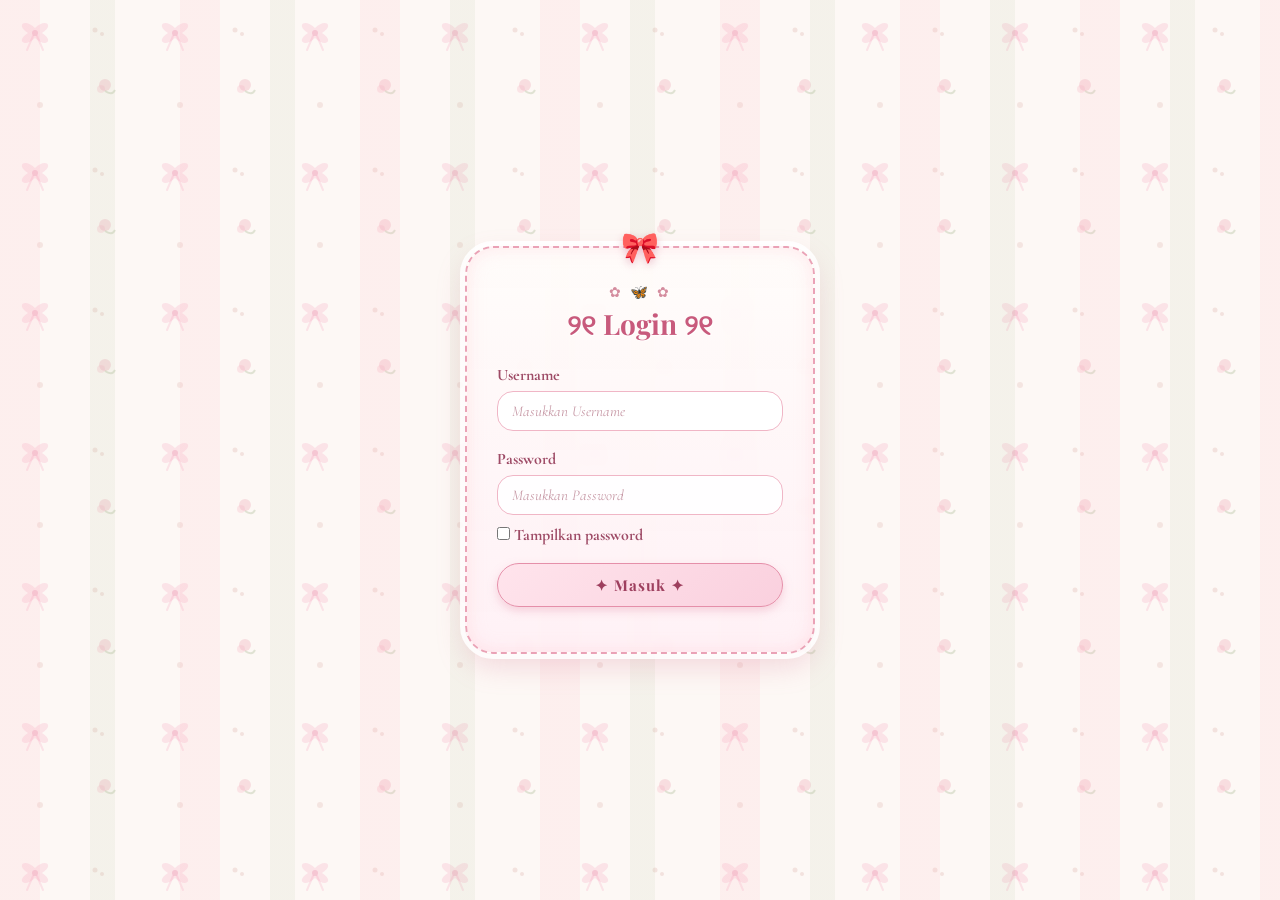
<file: mutia.html>
<!DOCTYPE html>
<html lang="id">
<head>
  <meta charset="UTF-8">
  <meta name="viewport" content="width=device-width, initial-scale=1.0">
  <title>୨୧ Coquette Login & Dasbor ୨୧</title>
  <link href="https://fonts.googleapis.com/css2?family=Cormorant+Garamond:ital,wght@0,600;0,700;1,600&family=Playfair+Display:ital,wght@0,500;0,700;1,500&display=swap" rel="stylesheet">
  <style>
    * {
      box-sizing: border-box;
      font-family: 'Cormorant Garamond', 'Georgia', serif;
    }

    body {
      margin: 0;
      min-height: 100vh;
      display: flex;
      justify-content: center;
      align-items: center;
      color: #7A4958;
      /* Latar belakang krem hangat & motif pita transparan + renda + bunga mawar mini */
      background-color: #FDF8F5;
      background-image: 
        repeating-linear-gradient(
          90deg,
          rgba(255, 182, 193, 0.14) 0px,
          rgba(255, 182, 193, 0.14) 40px,
          transparent 40px,
          transparent 90px,
          rgba(181, 196, 159, 0.12) 90px,
          rgba(181, 196, 159, 0.12) 115px,
          transparent 115px,
          transparent 180px
        ),
        url("data:image/svg+xml,%3Csvg width='140' height='140' viewBox='0 0 140 140' xmlns='http://www.w3.org/2000/svg'%3E%3Cg fill='none' fill-rule='evenodd'%3E%3Cpath d='M35 28 C25 18, 15 25, 28 33 C15 41, 25 48, 35 38 C45 48, 55 41, 42 33 C55 25, 45 18, 35 28 Z' fill='%23F497B6' fill-opacity='0.22'/%3E%3Cpath d='M33 36 L27 50 M37 36 L43 50' stroke='%23F497B6' stroke-width='2' stroke-linecap='round' stroke-opacity='0.22'/%3E%3Ccircle cx='35' cy='33' r='3' fill='%23E57A9E' fill-opacity='0.28'/%3E%3Ccircle cx='105' cy='85' r='6' fill='%23E88D9E' fill-opacity='0.25'/%3E%3Ccircle cx='101' cy='89' r='4' fill='%23F5B7C5' fill-opacity='0.3'/%3E%3Cpath d='M105 91 Q112 96 115 90' stroke='%239CB086' stroke-width='2' stroke-opacity='0.3'/%3E%3Ccircle cx='95' cy='30' r='2.5' fill='%23E6C7C2' fill-opacity='0.45'/%3E%3Ccircle cx='102' cy='34' r='2' fill='%23E6C7C2' fill-opacity='0.45'/%3E%3Ccircle cx='40' cy='105' r='3' fill='%23E6C7C2' fill-opacity='0.4'/%3E%3C/g%3E%3C/svg%3E");
      background-attachment: fixed;
    }

    /* Animasi goyang manis */
    @keyframes coquetteWiggle {
      0%   { transform: rotate(0deg) scale(1); }
      25%  { transform: rotate(-1.5deg) scale(1.015); }
      50%  { transform: rotate(1.5deg) scale(1.015); }
      75%  { transform: rotate(-1deg) scale(1.015); }
      100% { transform: rotate(0deg) scale(1.015); }
    }

    /* --- STYLE LOGIN COQUETTE --- */
    .login-box {
      position: relative;
      background: linear-gradient(180deg, rgba(255, 252, 250, 0.95) 0%, rgba(255, 240, 245, 0.93) 100%);
      backdrop-filter: blur(4px);
      padding: 36px 30px 30px;
      border-radius: 28px;
      border: 2px dashed #EAA2B6;
      outline: 5px solid rgba(255, 255, 255, 0.85);
      box-shadow: 
        0 12px 28px rgba(216, 130, 155, 0.28),
        inset 0 0 18px rgba(255, 192, 203, 0.35);
      width: 90%;
      max-width: 350px;
      transition: all 0.3s ease;
    }

    /* Pita dekoratif di atas kotak login */
    .login-box::before {
      content: "🎀";
      position: absolute;
      top: -18px;
      left: 50%;
      transform: translateX(-50%);
      font-size: 1.9rem;
      filter: drop-shadow(0 3px 4px rgba(200, 90, 124, 0.35));
    }

    /* Efek kotak login bergoyang saat kursor diarahkan ke tombol Masuk */
    .login-box:has(.btn-login:hover) {
      animation: coquetteWiggle 0.55s ease-in-out infinite;
      border-color: #D86C8C;
    }

    .ornament-top {
      text-align: center;
      font-size: 0.9rem;
      color: #D48C9E;
      letter-spacing: 3px;
      margin-bottom: 4px;
    }

    .login-box h2 {
      font-family: 'Playfair Display', serif;
      margin-top: 0;
      margin-bottom: 22px;
      text-align: center;
      color: #C85A7C;
      font-size: 1.75em;
      text-shadow: 1px 1px 0px #FFF;
    }

    .form-group {
      margin-bottom: 18px;
    }

    .form-group label {
      display: block;
      margin-bottom: 6px;
      font-size: 16px;
      font-weight: 700;
      color: #9E4B66;
    }

    .form-group input[type="text"],
    .form-group input[type="password"] {
      width: 100%;
      padding: 10px 14px;
      background-color: rgba(255, 255, 255, 0.9);
      border: 1.5px solid #F0B6C6;
      border-radius: 16px;
      font-size: 15px;
      color: #7A4958;
      outline: none;
      transition: border-color 0.25s, box-shadow 0.25s;
    }

    .form-group input[type="text"]:focus,
    .form-group input[type="password"]:focus {
      border-color: #D86C8C;
      box-shadow: 0 0 8px rgba(234, 162, 182, 0.5);
    }

    .form-group input::placeholder {
      color: #C799A6;
      font-style: italic;
    }

    .show-pass {
      display: flex;
      align-items: center;
      gap: 6px;
      margin-top: 10px;
      font-size: 14px;
      color: #9E5E72;
      cursor: pointer;
    }

    .show-pass input {
      accent-color: #D86C8C;
      width: auto;
      margin: 0;
      cursor: pointer;
    }

    .btn-login {
      width: 100%;
      padding: 11px;
      font-family: 'Playfair Display', serif;
      background: linear-gradient(135deg, #FFE4EC 0%, #FAD0DE 100%);
      color: #9E3F5E;
      border: 1.5px solid #E58FA9;
      border-radius: 50px;
      font-size: 15px;
      font-weight: 700;
      letter-spacing: 1px;
      box-shadow: 0 4px 10px rgba(229, 143, 169, 0.35);
      cursor: pointer;
      transition: all 0.25s ease;
    }

    .btn-login:hover {
      background: linear-gradient(135deg, #F6A5C0 0%, #E882A3 100%);
      color: #FFFFFF;
      border-color: #D46387;
      box-shadow: 0 6px 14px rgba(212, 99, 135, 0.45);
    }

    #pesan {
      margin-top: 14px;
      text-align: center;
      font-size: 15px;
      font-weight: bold;
    }

    /* --- STYLE DASBOR COQUETTE --- */
    .dashboard-container {
      display: none; /* Disembunyikan sebelum login */
      width: 100%;
      min-height: 100vh;
      flex-direction: column;
    }

    .navbar {
      background: linear-gradient(90deg, rgba(255, 240, 245, 0.95) 0%, rgba(253, 226, 235, 0.95) 100%);
      backdrop-filter: blur(5px);
      border-bottom: 2px dashed #EAA2B6;
      box-shadow: 0 4px 15px rgba(216, 130, 155, 0.2);
      padding: 16px 28px;
      display: flex;
      justify-content: space-between;
      align-items: center;
    }

    .navbar h3 {
      font-family: 'Playfair Display', serif;
      margin: 0;
      font-size: 20px;
      color: #C85A7C;
      letter-spacing: 1px;
    }

    .btn-logout {
      font-family: 'Playfair Display', serif;
      background: linear-gradient(135deg, #FAD0DE 0%, #F4A8C0 100%);
      color: #8C324E;
      border: 1.5px solid #E07A9B;
      padding: 8px 18px;
      border-radius: 50px;
      cursor: pointer;
      font-size: 14px;
      font-weight: 600;
      box-shadow: 0 3px 8px rgba(216, 108, 140, 0.25);
      transition: all 0.25s ease;
    }

    .btn-logout:hover {
      background: linear-gradient(135deg, #E882A3 0%, #D86C8C 100%);
      color: #fff;
      transform: scale(1.04);
    }

    .dashboard-content {
      padding: 32px 24px;
      max-width: 920px;
      width: 100%;
      margin: 0 auto;
    }

    .welcome-card {
      position: relative;
      background: linear-gradient(180deg, rgba(255, 252, 250, 0.95) 0%, rgba(255, 240, 245, 0.92) 100%);
      padding: 26px 24px;
      border-radius: 24px;
      border: 2px dashed #EAA2B6;
      outline: 4px solid rgba(255, 255, 255, 0.85);
      box-shadow: 0 8px 20px rgba(216, 130, 155, 0.22);
      margin-bottom: 28px;
      text-align: center;
    }

    .welcome-card h2 {
      font-family: 'Playfair Display', serif;
      margin: 0 0 8px 0;
      color: #C85A7C;
      font-size: 1.7em;
    }

    .welcome-card p {
      margin: 0;
      font-size: 1.1em;
      color: #875866;
    }

    .stats-grid {
      display: grid;
      grid-template-columns: repeat(auto-fit, minmax(220px, 1fr));
      gap: 22px;
    }

    .stat-card {
      position: relative;
      background: linear-gradient(180deg, rgba(255, 252, 250, 0.95) 0%, rgba(255, 242, 246, 0.92) 100%);
      padding: 24px 20px;
      border-radius: 22px;
      border: 2px dashed #EAA2B6;
      outline: 4px solid rgba(255, 255, 255, 0.85);
      box-shadow: 0 8px 18px rgba(216, 130, 155, 0.2);
      text-align: center;
      transition: transform 0.3s ease;
    }

    .stat-card:hover {
      animation: coquetteWiggle 0.55s ease-in-out;
    }

    .stat-card::before {
      content: "୨୧";
      display: block;
      color: #E08BA5;
      font-size: 1.1em;
      margin-bottom: 6px;
    }

    .stat-card h4 {
      font-family: 'Playfair Display', serif;
      margin: 0 0 8px 0;
      color: #9E5E72;
      font-size: 15px;
      letter-spacing: 0.5px;
    }

    .stat-card p {
      font-family: 'Playfair Display', serif;
      margin: 0;
      font-size: 24px;
      font-weight: 700;
      color: #B84D6F;
    }
  </style>
</head>
<body>

  <!-- HALAMAN LOGIN -->
  <div class="login-box" id="loginSection">
    <div class="ornament-top">✿ 🦋 ✿</div>
    <h2>୨୧ Login ୨୧</h2>
    <form id="loginForm">
      <div class="form-group">
        <label for="username">Username</label>
        <input type="text" id="username" placeholder="Masukkan Username" required>
      </div>
      <div class="form-group">
        <label for="password">Password</label>
        <input type="password" id="password" placeholder="Masukkan Password" required>
        <label class="show-pass">
          <input type="checkbox" id="togglePassword"> Tampilkan password
        </label>
      </div>
      <button type="submit" class="btn-login">✦ Masuk ✦</button>
      <p id="pesan"></p>
    </form>
  </div>

  <!-- HALAMAN DASBOR -->
  <div class="dashboard-container" id="dashboardSection">
    <nav class="navbar">
      <h3>🎀 Dasbor Aplikasi</h3>
      <button class="btn-logout" id="logoutBtn">✦ Keluar ✦</button>
    </nav>

    <main class="dashboard-content">
      <div class="welcome-card">
        <h2>Selamat datang, <span id="userDisplay">Mutia</span>! 🌷</h2>
        <p>Anda berhasil masuk ke halaman utama dasbor yang manis ini.</p>
      </div>

      <div class="stats-grid">
        <div class="stat-card">
          <h4>Total Pengguna</h4>
          <p>128</p>
        </div>
        <div class="stat-card">
          <h4>Pesanan Hari Ini</h4>
          <p>24</p>
        </div>
        <div class="stat-card">
          <h4>Pendapatan</h4>
          <p>Rp 200.000.000</p>
        </div>
      </div>
    </main>
  </div>

  <script>
    const loginSection = document.getElementById("loginSection");
    const dashboardSection = document.getElementById("dashboardSection");
    const loginForm = document.getElementById("loginForm");
    const passwordInput = document.getElementById("password");
    const togglePassword = document.getElementById("togglePassword");
    const pesan = document.getElementById("pesan");
    const userDisplay = document.getElementById("userDisplay");
    const logoutBtn = document.getElementById("logoutBtn");

    // Fungsi untuk menampilkan dasbor
    function tampilkanDasbor(username) {
      loginSection.style.display = "none";
      dashboardSection.style.display = "flex";
      userDisplay.textContent = username;
    }

    // Fungsi untuk kembali ke login
    function tampilkanLogin() {
      dashboardSection.style.display = "none";
      loginSection.style.display = "block";
      loginForm.reset();
      pesan.textContent = "";
    }

    // Cek apakah user sudah login sebelumnya saat halaman dibuka/di-refresh
    const savedUser = localStorage.getItem("loggedInUser");
    if (savedUser) {
      tampilkanDasbor(savedUser);
    }

    // Toggle tampilkan/sembunyikan password
    togglePassword.addEventListener("change", function () {
      passwordInput.type = this.checked ? "text" : "password";
    });

    // Proses Login
    loginForm.addEventListener("submit", function (e) {
      e.preventDefault();

      const username = document.getElementById("username").value.trim();
      const password = passwordInput.value;

      if (username === "mutia" && password === "imutkyut") {
        localStorage.setItem("loggedInUser", username);
        tampilkanDasbor(username);
      } else {
        pesan.style.color = "#C93B62";
        pesan.textContent = "🥀 Username atau password salah!";
      }
    });

    // Proses Logout
    logoutBtn.addEventListener("click", function () {
      localStorage.removeItem("loggedInUser");
      tampilkanLogin();
    });
  </script>

</body>
</html>
</file>
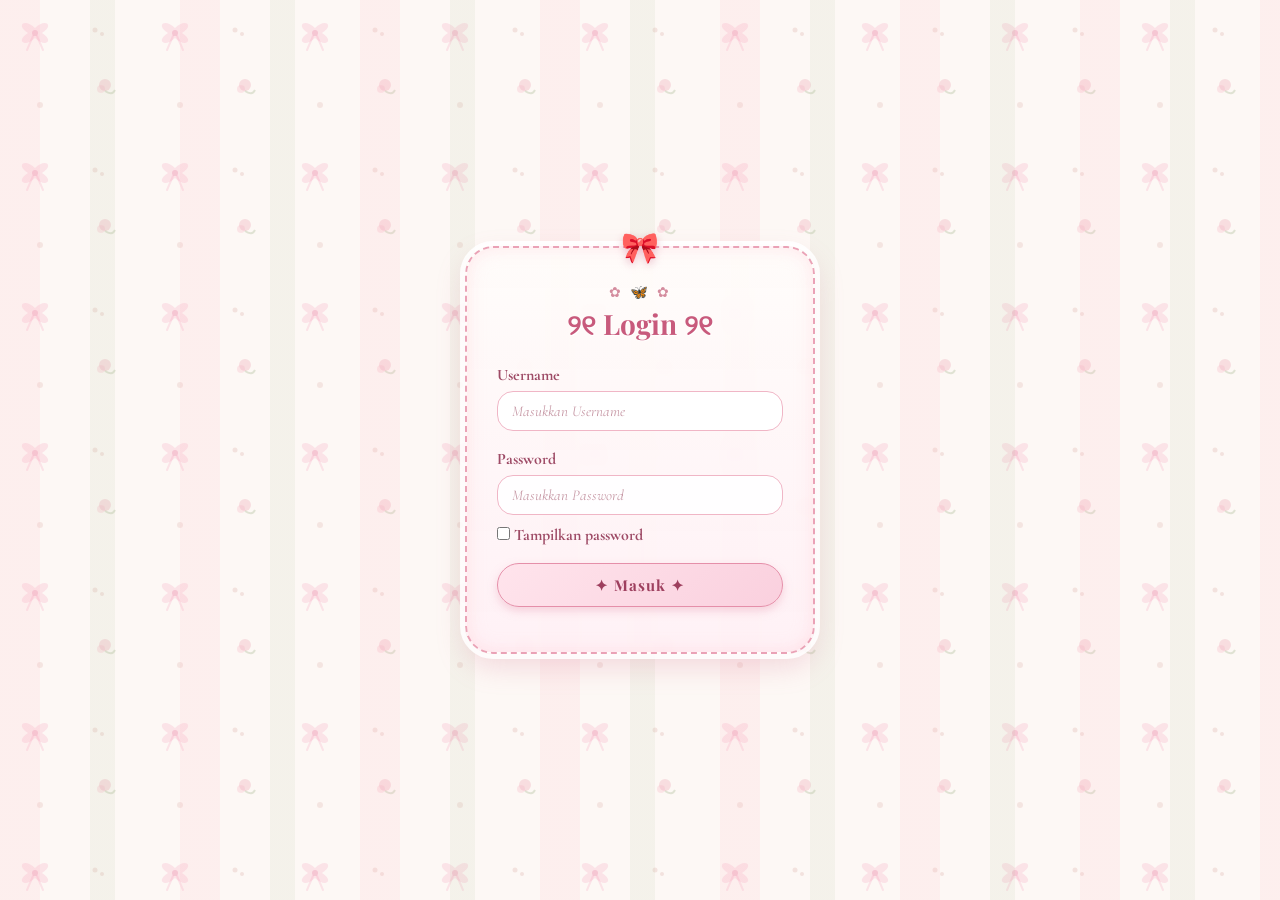
<file: nabila.html>
<!DOCTYPE html>
<html lang="id">
<head>
  <meta charset="UTF-8">
  <meta name="viewport" content="width=device-width, initial-scale=1.0">
  <title>୨୧ Coquette Login & Dasbor ୨୧</title>
  <link href="https://fonts.googleapis.com/css2?family=Cormorant+Garamond:ital,wght@0,600;0,700;1,600&family=Playfair+Display:ital,wght@0,500;0,700;1,500&display=swap" rel="stylesheet">
  <style>
    * {
      box-sizing: border-box;
      font-family: 'Cormorant Garamond', 'Georgia', serif;
    }

    body {
      margin: 0;
      min-height: 100vh;
      display: flex;
      justify-content: center;
      align-items: center;
      color: #7A4958;
      /* Latar belakang krem hangat & motif pita transparan + renda + bunga mawar mini */
      background-color: #FDF8F5;
      background-image: 
        repeating-linear-gradient(
          90deg,
          rgba(255, 182, 193, 0.14) 0px,
          rgba(255, 182, 193, 0.14) 40px,
          transparent 40px,
          transparent 90px,
          rgba(181, 196, 159, 0.12) 90px,
          rgba(181, 196, 159, 0.12) 115px,
          transparent 115px,
          transparent 180px
        ),
        url("data:image/svg+xml,%3Csvg width='140' height='140' viewBox='0 0 140 140' xmlns='http://www.w3.org/2000/svg'%3E%3Cg fill='none' fill-rule='evenodd'%3E%3Cpath d='M35 28 C25 18, 15 25, 28 33 C15 41, 25 48, 35 38 C45 48, 55 41, 42 33 C55 25, 45 18, 35 28 Z' fill='%23F497B6' fill-opacity='0.22'/%3E%3Cpath d='M33 36 L27 50 M37 36 L43 50' stroke='%23F497B6' stroke-width='2' stroke-linecap='round' stroke-opacity='0.22'/%3E%3Ccircle cx='35' cy='33' r='3' fill='%23E57A9E' fill-opacity='0.28'/%3E%3Ccircle cx='105' cy='85' r='6' fill='%23E88D9E' fill-opacity='0.25'/%3E%3Ccircle cx='101' cy='89' r='4' fill='%23F5B7C5' fill-opacity='0.3'/%3E%3Cpath d='M105 91 Q112 96 115 90' stroke='%239CB086' stroke-width='2' stroke-opacity='0.3'/%3E%3Ccircle cx='95' cy='30' r='2.5' fill='%23E6C7C2' fill-opacity='0.45'/%3E%3Ccircle cx='102' cy='34' r='2' fill='%23E6C7C2' fill-opacity='0.45'/%3E%3Ccircle cx='40' cy='105' r='3' fill='%23E6C7C2' fill-opacity='0.4'/%3E%3C/g%3E%3C/svg%3E");
      background-attachment: fixed;
    }

    /* Animasi goyang manis */
    @keyframes coquetteWiggle {
      0%   { transform: rotate(0deg) scale(1); }
      25%  { transform: rotate(-1.5deg) scale(1.015); }
      50%  { transform: rotate(1.5deg) scale(1.015); }
      75%  { transform: rotate(-1deg) scale(1.015); }
      100% { transform: rotate(0deg) scale(1.015); }
    }

    /* --- STYLE LOGIN COQUETTE --- */
    .login-box {
      position: relative;
      background: linear-gradient(180deg, rgba(255, 252, 250, 0.95) 0%, rgba(255, 240, 245, 0.93) 100%);
      backdrop-filter: blur(4px);
      padding: 36px 30px 30px;
      border-radius: 28px;
      border: 2px dashed #EAA2B6;
      outline: 5px solid rgba(255, 255, 255, 0.85);
      box-shadow: 
        0 12px 28px rgba(216, 130, 155, 0.28),
        inset 0 0 18px rgba(255, 192, 203, 0.35);
      width: 90%;
      max-width: 350px;
      transition: all 0.3s ease;
    }

    /* Pita dekoratif di atas kotak login */
    .login-box::before {
      content: "🎀";
      position: absolute;
      top: -18px;
      left: 50%;
      transform: translateX(-50%);
      font-size: 1.9rem;
      filter: drop-shadow(0 3px 4px rgba(200, 90, 124, 0.35));
    }

    /* Efek kotak login bergoyang saat kursor diarahkan ke tombol Masuk */
    .login-box:has(.btn-login:hover) {
      animation: coquetteWiggle 0.55s ease-in-out infinite;
      border-color: #D86C8C;
    }

    .ornament-top {
      text-align: center;
      font-size: 0.9rem;
      color: #D48C9E;
      letter-spacing: 3px;
      margin-bottom: 4px;
    }

    .login-box h2 {
      font-family: 'Playfair Display', serif;
      margin-top: 0;
      margin-bottom: 22px;
      text-align: center;
      color: #C85A7C;
      font-size: 1.75em;
      text-shadow: 1px 1px 0px #FFF;
    }

    .form-group {
      margin-bottom: 18px;
    }

    .form-group label {
      display: block;
      margin-bottom: 6px;
      font-size: 16px;
      font-weight: 700;
      color: #9E4B66;
    }

    .form-group input[type="text"],
    .form-group input[type="password"] {
      width: 100%;
      padding: 10px 14px;
      background-color: rgba(255, 255, 255, 0.9);
      border: 1.5px solid #F0B6C6;
      border-radius: 16px;
      font-size: 15px;
      color: #7A4958;
      outline: none;
      transition: border-color 0.25s, box-shadow 0.25s;
    }

    .form-group input[type="text"]:focus,
    .form-group input[type="password"]:focus {
      border-color: #D86C8C;
      box-shadow: 0 0 8px rgba(234, 162, 182, 0.5);
    }

    .form-group input::placeholder {
      color: #C799A6;
      font-style: italic;
    }

    .show-pass {
      display: flex;
      align-items: center;
      gap: 6px;
      margin-top: 10px;
      font-size: 14px;
      color: #9E5E72;
      cursor: pointer;
    }

    .show-pass input {
      accent-color: #D86C8C;
      width: auto;
      margin: 0;
      cursor: pointer;
    }

    .btn-login {
      width: 100%;
      padding: 11px;
      font-family: 'Playfair Display', serif;
      background: linear-gradient(135deg, #FFE4EC 0%, #FAD0DE 100%);
      color: #9E3F5E;
      border: 1.5px solid #E58FA9;
      border-radius: 50px;
      font-size: 15px;
      font-weight: 700;
      letter-spacing: 1px;
      box-shadow: 0 4px 10px rgba(229, 143, 169, 0.35);
      cursor: pointer;
      transition: all 0.25s ease;
    }

    .btn-login:hover {
      background: linear-gradient(135deg, #F6A5C0 0%, #E882A3 100%);
      color: #FFFFFF;
      border-color: #D46387;
      box-shadow: 0 6px 14px rgba(212, 99, 135, 0.45);
    }

    #pesan {
      margin-top: 14px;
      text-align: center;
      font-size: 15px;
      font-weight: bold;
    }

    /* --- STYLE DASBOR COQUETTE --- */
    .dashboard-container {
      display: none; /* Disembunyikan sebelum login */
      width: 100%;
      min-height: 100vh;
      flex-direction: column;
    }

    .navbar {
      background: linear-gradient(90deg, rgba(255, 240, 245, 0.95) 0%, rgba(253, 226, 235, 0.95) 100%);
      backdrop-filter: blur(5px);
      border-bottom: 2px dashed #EAA2B6;
      box-shadow: 0 4px 15px rgba(216, 130, 155, 0.2);
      padding: 16px 28px;
      display: flex;
      justify-content: space-between;
      align-items: center;
    }

    .navbar h3 {
      font-family: 'Playfair Display', serif;
      margin: 0;
      font-size: 20px;
      color: #C85A7C;
      letter-spacing: 1px;
    }

    .btn-logout {
      font-family: 'Playfair Display', serif;
      background: linear-gradient(135deg, #FAD0DE 0%, #F4A8C0 100%);
      color: #8C324E;
      border: 1.5px solid #E07A9B;
      padding: 8px 18px;
      border-radius: 50px;
      cursor: pointer;
      font-size: 14px;
      font-weight: 600;
      box-shadow: 0 3px 8px rgba(216, 108, 140, 0.25);
      transition: all 0.25s ease;
    }

    .btn-logout:hover {
      background: linear-gradient(135deg, #E882A3 0%, #D86C8C 100%);
      color: #fff;
      transform: scale(1.04);
    }

    .dashboard-content {
      padding: 32px 24px;
      max-width: 920px;
      width: 100%;
      margin: 0 auto;
    }

    .welcome-card {
      position: relative;
      background: linear-gradient(180deg, rgba(255, 252, 250, 0.95) 0%, rgba(255, 240, 245, 0.92) 100%);
      padding: 26px 24px;
      border-radius: 24px;
      border: 2px dashed #EAA2B6;
      outline: 4px solid rgba(255, 255, 255, 0.85);
      box-shadow: 0 8px 20px rgba(216, 130, 155, 0.22);
      margin-bottom: 28px;
      text-align: center;
    }

    .welcome-card h2 {
      font-family: 'Playfair Display', serif;
      margin: 0 0 8px 0;
      color: #C85A7C;
      font-size: 1.7em;
    }

    .welcome-card p {
      margin: 0;
      font-size: 1.1em;
      color: #875866;
    }

    .stats-grid {
      display: grid;
      grid-template-columns: repeat(auto-fit, minmax(220px, 1fr));
      gap: 22px;
    }

    .stat-card {
      position: relative;
      background: linear-gradient(180deg, rgba(255, 252, 250, 0.95) 0%, rgba(255, 242, 246, 0.92) 100%);
      padding: 24px 20px;
      border-radius: 22px;
      border: 2px dashed #EAA2B6;
      outline: 4px solid rgba(255, 255, 255, 0.85);
      box-shadow: 0 8px 18px rgba(216, 130, 155, 0.2);
      text-align: center;
      transition: transform 0.3s ease;
    }

    .stat-card:hover {
      animation: coquetteWiggle 0.55s ease-in-out;
    }

    .stat-card::before {
      content: "୨୧";
      display: block;
      color: #E08BA5;
      font-size: 1.1em;
      margin-bottom: 6px;
    }

    .stat-card h4 {
      font-family: 'Playfair Display', serif;
      margin: 0 0 8px 0;
      color: #9E5E72;
      font-size: 15px;
      letter-spacing: 0.5px;
    }

    .stat-card p {
      font-family: 'Playfair Display', serif;
      margin: 0;
      font-size: 24px;
      font-weight: 700;
      color: #B84D6F;
    }
  </style>
</head>
<body>

  <!-- HALAMAN LOGIN -->
  <div class="login-box" id="loginSection">
    <div class="ornament-top">✿ 🦋 ✿</div>
    <h2>୨୧ Login ୨୧</h2>
    <form id="loginForm">
      <div class="form-group">
        <label for="username">Username</label>
        <input type="text" id="username" placeholder="Masukkan Username" required>
      </div>
      <div class="form-group">
        <label for="password">Password</label>
        <input type="password" id="password" placeholder="Masukkan Password" required>
        <label class="show-pass">
          <input type="checkbox" id="togglePassword"> Tampilkan password
        </label>
      </div>
      <button type="submit" class="btn-login">✦ Masuk ✦</button>
      <p id="pesan"></p>
    </form>
  </div>

  <!-- HALAMAN DASBOR -->
  <div class="dashboard-container" id="dashboardSection">
    <nav class="navbar">
      <h3>🎀 Dasbor Aplikasi</h3>
      <button class="btn-logout" id="logoutBtn">✦ Keluar ✦</button>
    </nav>

    <main class="dashboard-content">
      <div class="welcome-card">
        <h2>Selamat datang, <span id="userDisplay">Nabila</span>! 🌷</h2>
        <p>Anda berhasil masuk ke halaman utama dasbor yang manis ini.</p>
      </div>

      <div class="stats-grid">
        <div class="stat-card">
          <h4>Total Pengguna</h4>
          <p>128</p>
        </div>
        <div class="stat-card">
          <h4>Pesanan Hari Ini</h4>
          <p>24</p>
        </div>
        <div class="stat-card">
          <h4>Pendapatan</h4>
          <p>Rp 200.000.000</p>
        </div>
      </div>
    </main>
  </div>

  <script>
    const loginSection = document.getElementById("loginSection");
    const dashboardSection = document.getElementById("dashboardSection");
    const loginForm = document.getElementById("loginForm");
    const passwordInput = document.getElementById("password");
    const togglePassword = document.getElementById("togglePassword");
    const pesan = document.getElementById("pesan");
    const userDisplay = document.getElementById("userDisplay");
    const logoutBtn = document.getElementById("logoutBtn");

    // Fungsi untuk menampilkan dasbor
    function tampilkanDasbor(username) {
      loginSection.style.display = "none";
      dashboardSection.style.display = "flex";
      userDisplay.textContent = username;
    }

    // Fungsi untuk kembali ke login
    function tampilkanLogin() {
      dashboardSection.style.display = "none";
      loginSection.style.display = "block";
      loginForm.reset();
      pesan.textContent = "";
    }

    // Cek apakah user sudah login sebelumnya saat halaman dibuka/di-refresh
    const savedUser = localStorage.getItem("loggedInUser");
    if (savedUser) {
      tampilkanDasbor(savedUser);
    }

    // Toggle tampilkan/sembunyikan password
    togglePassword.addEventListener("change", function () {
      passwordInput.type = this.checked ? "text" : "password";
    });

    // Proses Login
    loginForm.addEventListener("submit", function (e) {
      e.preventDefault();

      const username = document.getElementById("username").value.trim();
      const password = passwordInput.value;

      if (username === "nabila" && password === "imutkyut") {
        localStorage.setItem("loggedInUser", username);
        tampilkanDasbor(username);
      } else {
        pesan.style.color = "#C93B62";
        pesan.textContent = "🥀 Username atau password salah!";
      }
    });

    // Proses Logout
    logoutBtn.addEventListener("click", function () {
      localStorage.removeItem("loggedInUser");
      tampilkanLogin();
    });
  </script>

</body>
</html>
</file>
